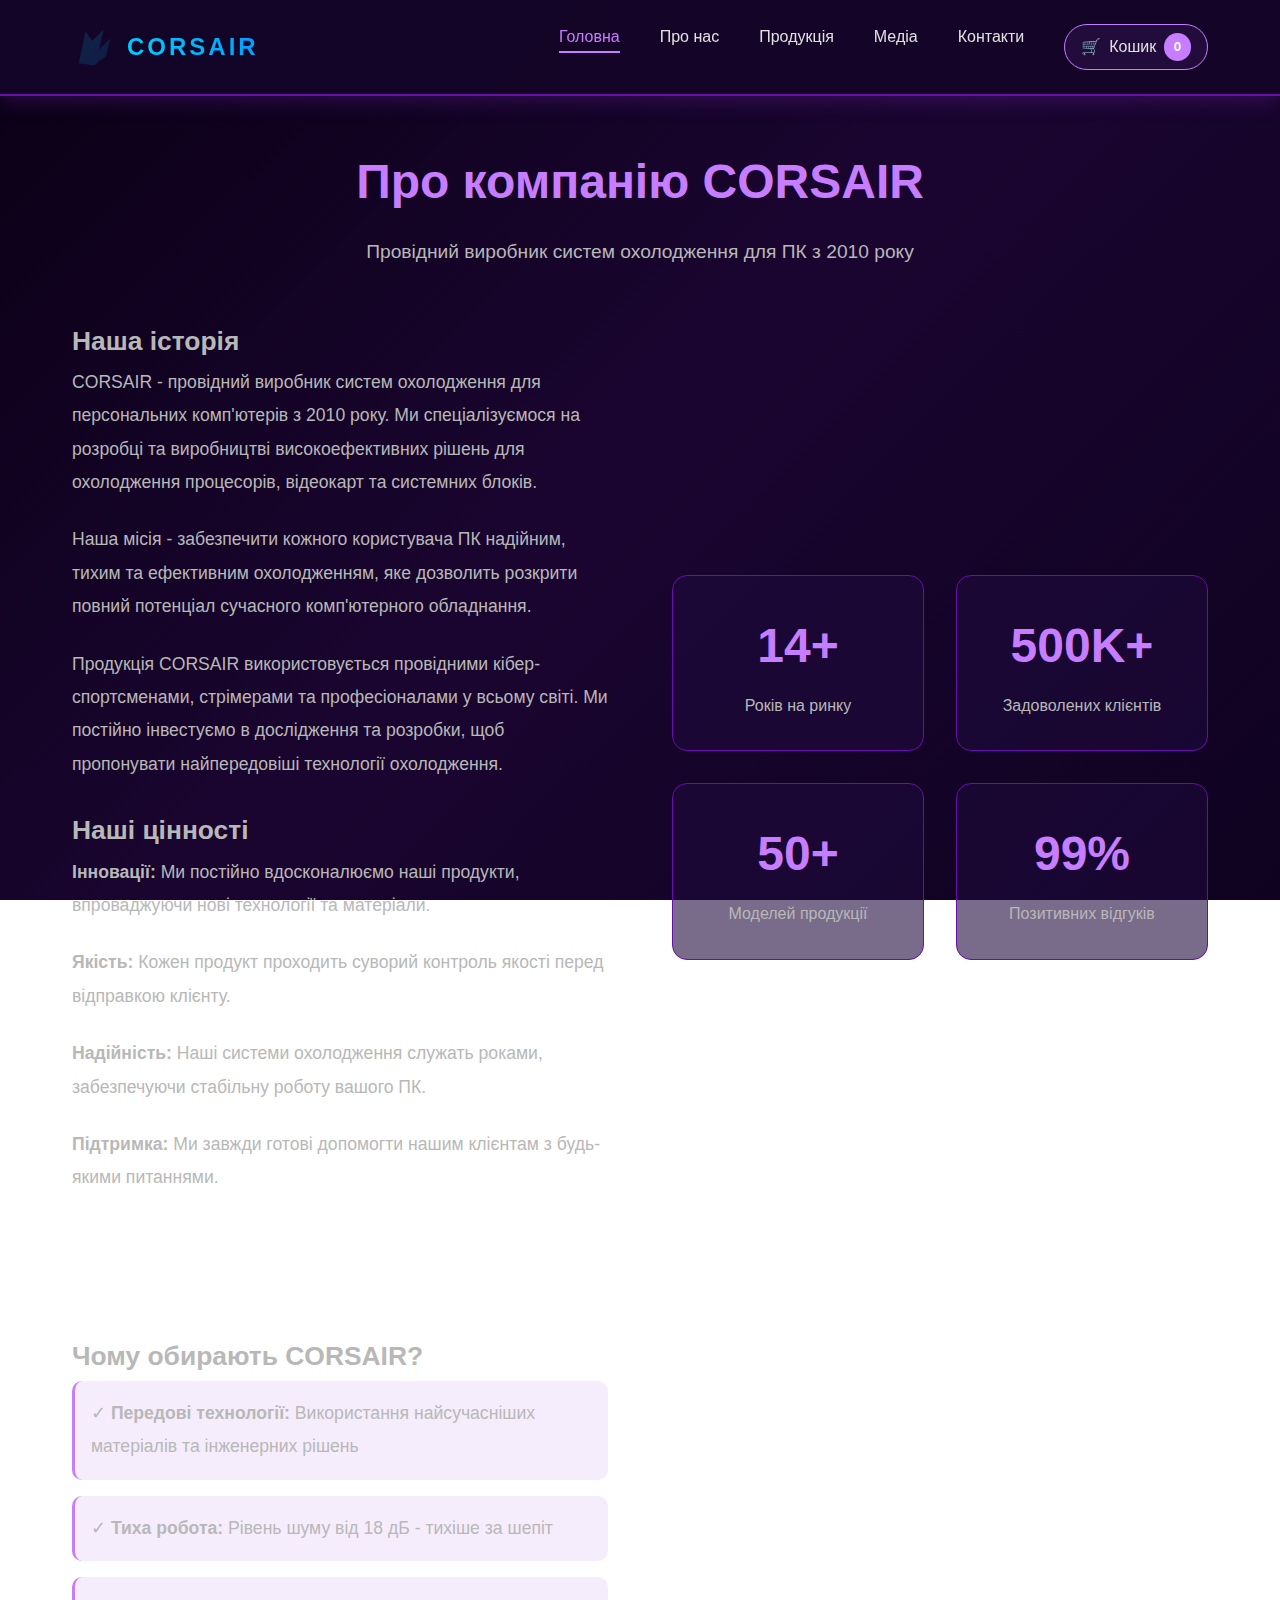
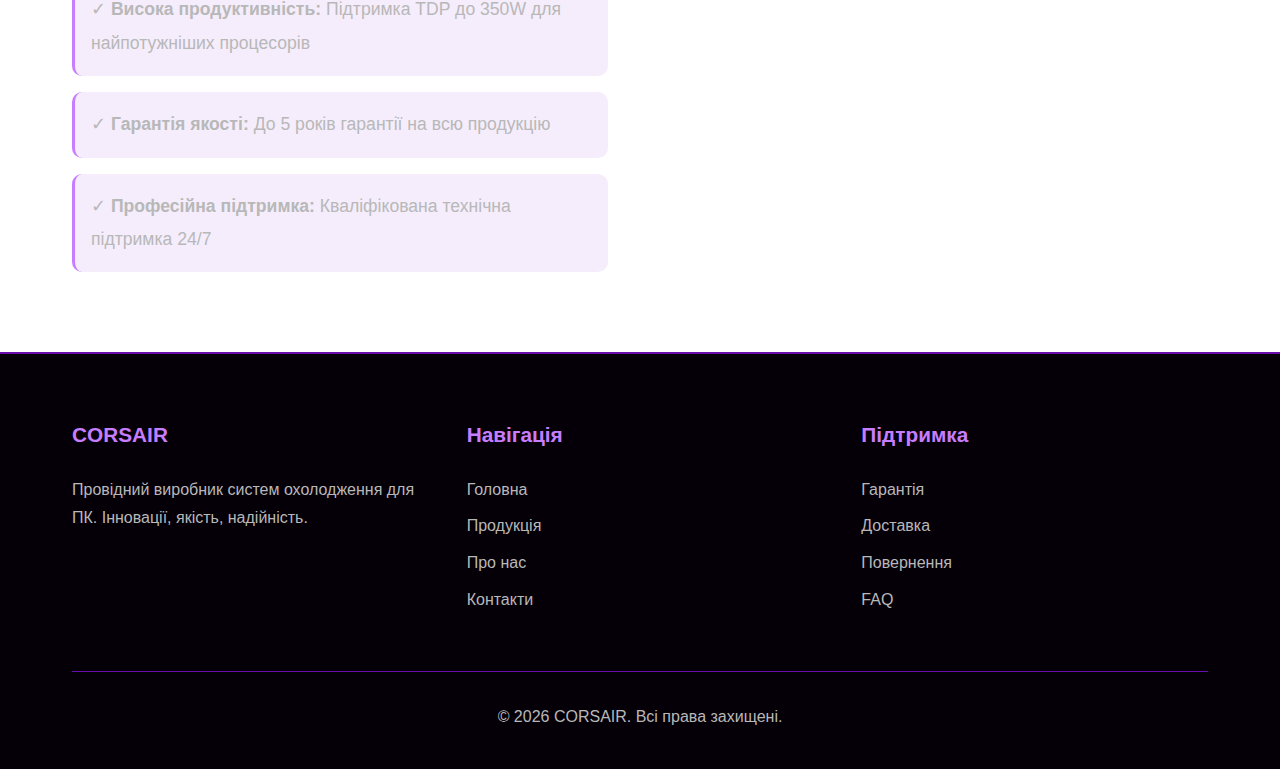
<file: about.html>
<!DOCTYPE html>
<html lang="uk">
<head>
    <meta charset="UTF-8">
    <meta name="viewport" content="width=device-width, initial-scale=1.0">
    <title>Про нас - CORSAIR</title>
   <link rel="stylesheet" href="style.css">
    <link rel="icon" type="image/svg+xml" href="data:image/svg+xml,%3Csvg xmlns='http://www.w3.org/2000/svg' viewBox='0 0 200 200'%3E%3Cpath fill='%2300d4ff' d='M 30 170 L 60 30 L 90 70 L 140 20 L 120 110 L 170 60 L 150 140 L 120 160 L 100 180 L 30 170 Z'/%3E%3C/svg%3E">
</head>
<body>
    <!-- Шапка сайту -->
    <header id="header">
        <nav class="navbar">
            <div class="logo">
                <a href="index.html" style="color: inherit; text-decoration: none; display: flex; align-items: center; gap: 10px;">
                    <svg xmlns="http://www.w3.org/2000/svg" viewBox="0 0 200 200" width="45" height="45" class="logo-svg">
                        <defs>
                            <style>
                                @keyframes drawLogo {
                                    0%, 100% {
                                        stroke-dashoffset: 1000;
                                    }
                                    50% {
                                        stroke-dashoffset: 0;
                                    }
                                }
                                
                                .logo-path {
                                    fill: none;
                                    stroke: #00d4ff;
                                    stroke-width: 4;
                                    stroke-linecap: round;
                                    stroke-linejoin: round;
                                    stroke-dasharray: 1000;
                                    stroke-dashoffset: 1000;
                                    animation: drawLogo 4s ease-in-out infinite;
                                    filter: drop-shadow(0 0 8px rgba(0, 212, 255, 0.5));
                                }
                                
                                .logo-fill {
                                    fill: url(#logoGradient);
                                    opacity: 0.15;
                                }
                            </style>
                            <linearGradient id="logoGradient" x1="0%" y1="0%" x2="100%" y2="100%">
                                <stop offset="0%" style="stop-color:#00d4ff;stop-opacity:1" />
                                <stop offset="100%" style="stop-color:#0099ff;stop-opacity:1" />
                            </linearGradient>
                        </defs>
                        
                        <!-- Вітрильник - заливка -->
                        <path class="logo-fill" d="M 30 170 L 60 30 L 90 70 L 140 20 L 120 110 L 170 60 L 150 140 L 120 160 L 100 180 L 30 170 Z"/>
                        
                        <!-- Вітрильник - анімований контур -->
                        <path class="logo-path" d="M 30 170 L 60 30 L 90 70 L 140 20 L 120 110 L 170 60 L 150 140 L 120 160 L 100 180 L 30 170 Z"/>
                    </svg>
                    <span class="logo-text">CORSAIR</span>
                </a>
            </div>
            <ul class="nav-links" id="navLinks">
                <li><a href="index.html" class="active">Головна</a></li>
                <li><a href="about.html">Про нас</a></li>
                <li><a href="products-new.html">Продукція</a></li>
                <li><a href="media-new.html">Медіа</a></li>
                <li><a href="contact.html">Контакти</a></li>
                <li><a href="cart.html" class="cart-link">
                    <span class="cart-icon">🛒</span>
                    <span class="cart-text">Кошик</span>
                    <span class="cart-badge" id="cartCount">0</span>
                </a></li>
            </ul>
            <div class="burger" id="burger">
                <span></span>
                <span></span>
                <span></span>
            </div>
        </nav>
    </header>

    <section class="page-section">
        <div class="container">
            <h1 class="page-title">Про компанію CORSAIR</h1>
            <p class="page-subtitle">Провідний виробник систем охолодження для ПК з 2010 року</p>
            
            <div class="about-content">
                <div class="about-text">
                    <h2>Наша історія</h2>
                    <p>CORSAIR - провідний виробник систем охолодження для персональних комп'ютерів з 2010 року. Ми спеціалізуємося на розробці та виробництві високоефективних рішень для охолодження процесорів, відеокарт та системних блоків.</p>
                    
                    <p>Наша місія - забезпечити кожного користувача ПК надійним, тихим та ефективним охолодженням, яке дозволить розкрити повний потенціал сучасного комп'ютерного обладнання.</p>
                    
                    <p>Продукція CORSAIR використовується провідними кібер-спортсменами, стрімерами та професіоналами у всьому світі. Ми постійно інвестуємо в дослідження та розробки, щоб пропонувати найпередовіші технології охолодження.</p>
                    
                    <h2>Наші цінності</h2>
                    <p><strong>Інновації:</strong> Ми постійно вдосконалюємо наші продукти, впроваджуючи нові технології та матеріали.</p>
                    
                    <p><strong>Якість:</strong> Кожен продукт проходить суворий контроль якості перед відправкою клієнту.</p>
                    
                    <p><strong>Надійність:</strong> Наші системи охолодження служать роками, забезпечуючи стабільну роботу вашого ПК.</p>
                    
                    <p><strong>Підтримка:</strong> Ми завжди готові допомогти нашим клієнтам з будь-якими питаннями.</p>
                </div>
                
                <div class="about-stats">
                    <div class="stat-item">
                        <h3>14+</h3>
                        <p>Років на ринку</p>
                    </div>
                    <div class="stat-item">
                        <h3>500K+</h3>
                        <p>Задоволених клієнтів</p>
                    </div>
                    <div class="stat-item">
                        <h3>50+</h3>
                        <p>Моделей продукції</p>
                    </div>
                    <div class="stat-item">
                        <h3>99%</h3>
                        <p>Позитивних відгуків</p>
                    </div>
                </div>
                
                <div class="about-text" style="margin-top: 3rem;">
                    <h2>Чому обирають CORSAIR?</h2>
                    <ul style="list-style: none; padding: 0;">
                        <li style="padding: 1rem; background: rgba(157, 78, 221, 0.1); margin-bottom: 1rem; border-radius: 10px; border-left: 3px solid var(--accent-color);">
                            ✓ <strong>Передові технології:</strong> Використання найсучасніших матеріалів та інженерних рішень
                        </li>
                        <li style="padding: 1rem; background: rgba(157, 78, 221, 0.1); margin-bottom: 1rem; border-radius: 10px; border-left: 3px solid var(--accent-color);">
                            ✓ <strong>Тиха робота:</strong> Рівень шуму від 18 дБ - тихіше за шепіт
                        </li>
                        <li style="padding: 1rem; background: rgba(157, 78, 221, 0.1); margin-bottom: 1rem; border-radius: 10px; border-left: 3px solid var(--accent-color);">
                            ✓ <strong>Висока продуктивність:</strong> Підтримка TDP до 350W для найпотужніших процесорів
                        </li>
                        <li style="padding: 1rem; background: rgba(157, 78, 221, 0.1); margin-bottom: 1rem; border-radius: 10px; border-left: 3px solid var(--accent-color);">
                            ✓ <strong>Гарантія якості:</strong> До 5 років гарантії на всю продукцію
                        </li>
                        <li style="padding: 1rem; background: rgba(157, 78, 221, 0.1); margin-bottom: 1rem; border-radius: 10px; border-left: 3px solid var(--accent-color);">
                            ✓ <strong>Професійна підтримка:</strong> Кваліфікована технічна підтримка 24/7
                        </li>
                    </ul>
                </div>
            </div>
        </div>
    </section>

    <footer class="footer">
        <div class="container">
            <div class="footer-content">
                <div class="footer-section">
                    <h4>CORSAIR</h4>
                    <p>Провідний виробник систем охолодження для ПК. Інновації, якість, надійність.</p>
                </div>
                <div class="footer-section">
                    <h4>Навігація</h4>
                    <ul>
                        <li><a href="index.html">Головна</a></li>
                        <li><a href="products-new.html">Продукція</a></li>
                        <li><a href="about.html">Про нас</a></li>
                        <li><a href="contact.html">Контакти</a></li>
                    </ul>
                </div>
                <div class="footer-section">
                    <h4>Підтримка</h4>
                    <ul>
                        <li><a href="warranty.html">Гарантія</a></li>
                        <li><a href="delivery.html">Доставка</a></li>
                        <li><a href="return.html">Повернення</a></li>
                        <li><a href="faq.html">FAQ</a></li>
                    </ul>
                </div>
            </div>
            <div class="footer-bottom">
                <p>&copy; 2026 CORSAIR. Всі права захищені.</p>
            </div>
        </div>
    </footer>

    <script src="script.js"></script>
    <script src="cart.js"></script>
</body>
</html>
</file>
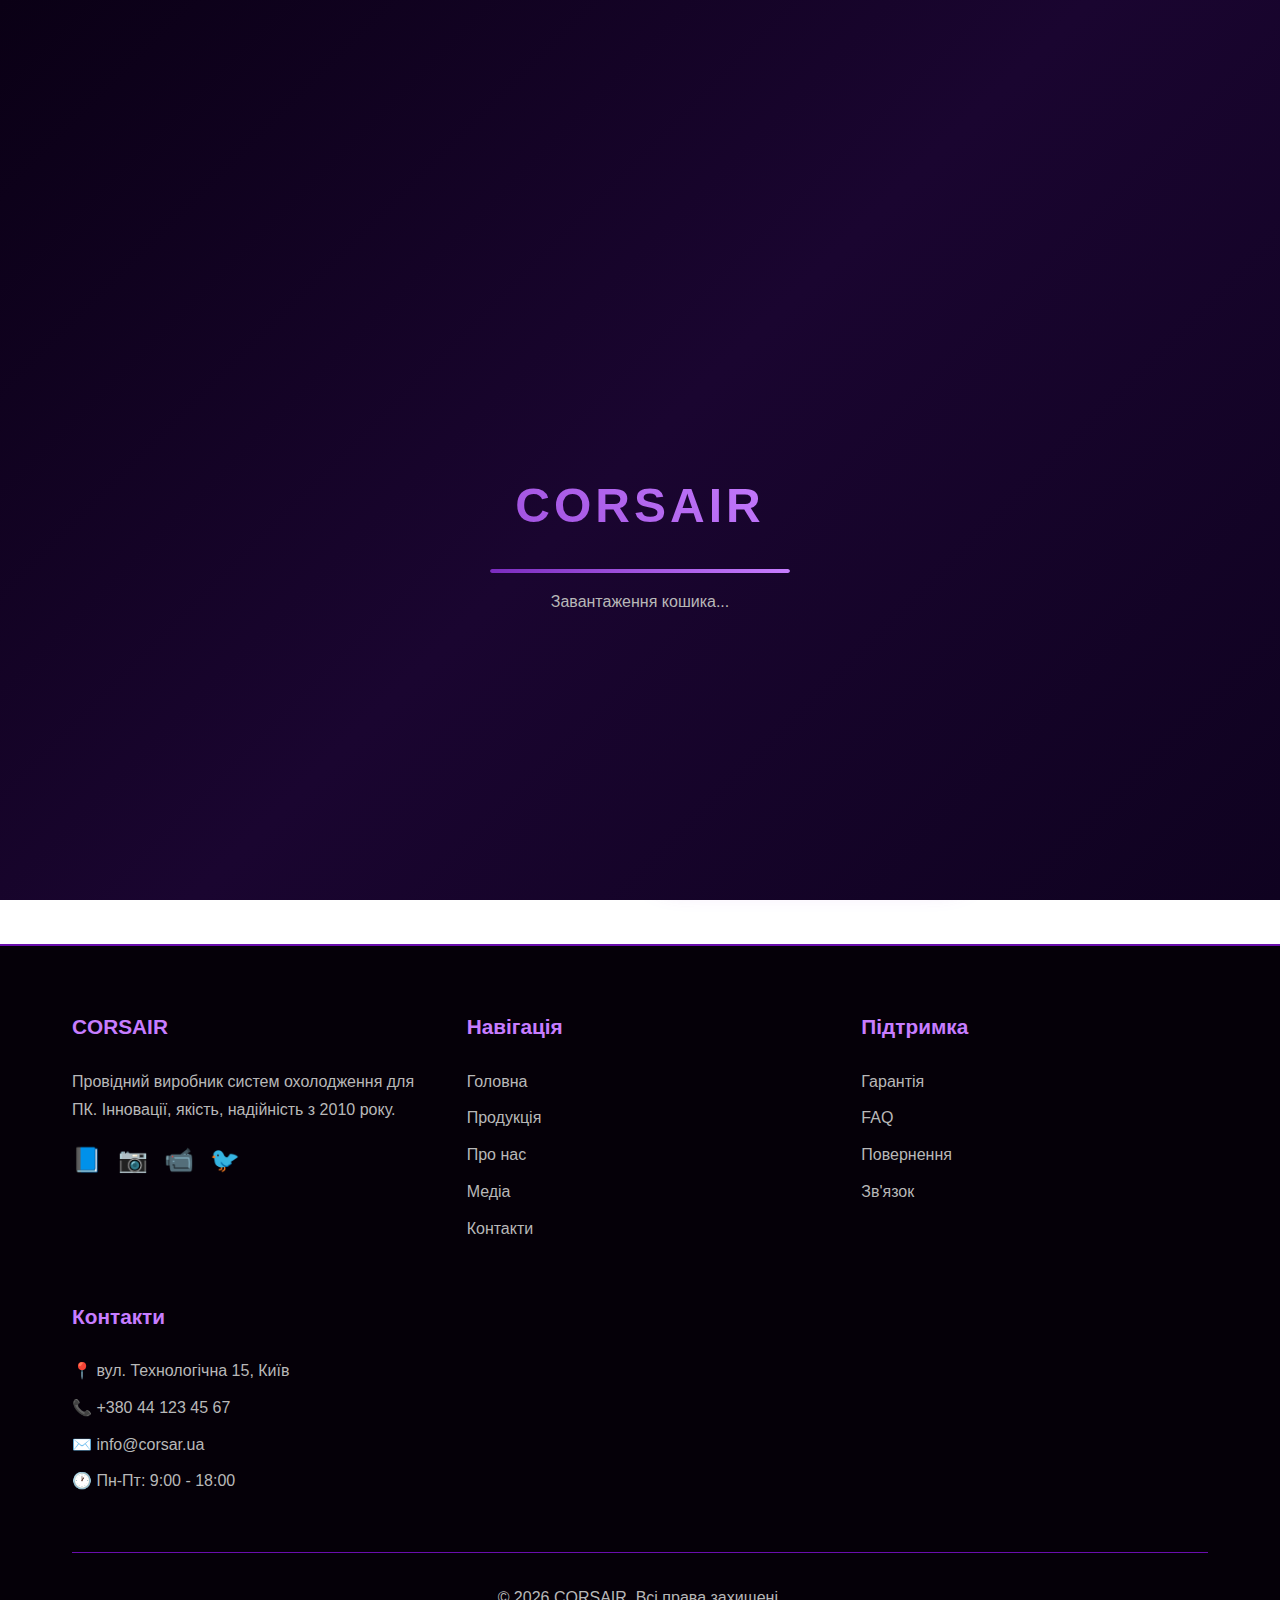
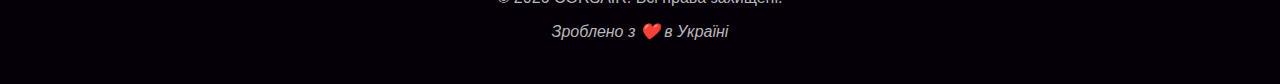
<file: cart.html>
<!DOCTYPE html>
<html lang="uk">
<head>
    <meta charset="UTF-8">
    <meta name="viewport" content="width=device-width, initial-scale=1.0">
    <title>Кошик - CORSAIR</title>
   <link rel="stylesheet" href="style.css">
    <link rel="icon" type="image/svg+xml" href="data:image/svg+xml,%3Csvg xmlns='http://www.w3.org/2000/svg' viewBox='0 0 200 200'%3E%3Cpath fill='%2300d4ff' d='M 30 170 L 60 30 L 90 70 L 140 20 L 120 110 L 170 60 L 150 140 L 120 160 L 100 180 L 30 170 Z'/%3E%3C/svg%3E">
</head>
<body>
     <!-- Екран завантаження -->
    <div id="preloader" class="preloader">
        <div class="preloader-content">
            <div class="loader-logo-svg">
                <svg xmlns="http://www.w3.org/2000/svg" viewBox="0 0 200 200" width="150" height="150">
                    <defs>
                        <style>
                            @keyframes fillLogo {
                                0% { fill-opacity: 0; }
                                100% { fill-opacity: 1; }
                            }
                            .loader-logo-fill {
                                fill: url(#loaderGradient);
                                fill-opacity: 0;
                                animation: fillLogo 2s ease-in-out infinite;
                            }
                            .loader-logo-stroke {
                                fill: none;
                                stroke: #00d4ff;
                                stroke-width: 3;
                                stroke-dasharray: 1000;
                                stroke-dashoffset: 1000;
                                animation: drawLogo 2s ease-in-out infinite;
                            }
                        </style>
                        <linearGradient id="loaderGradient" x1="0%" y1="0%" x2="100%" y2="100%">
                            <stop offset="0%" style="stop-color:#00d4ff;stop-opacity:1" />
                            <stop offset="100%" style="stop-color:#0099ff;stop-opacity:1" />
                        </linearGradient>
                    </defs>
                    <path class="loader-logo-fill" d="M 30 170 L 60 30 L 90 70 L 140 20 L 120 110 L 170 60 L 150 140 L 120 160 L 100 180 L 30 170 Z"/>
                    <path class="loader-logo-stroke" d="M 30 170 L 60 30 L 90 70 L 140 20 L 120 110 L 170 60 L 150 140 L 120 160 L 100 180 L 30 170 Z"/>
                </svg>
            </div>
            <h2 class="loader-text">CORSAIR</h2>
            <div class="loader-bar">
                <div class="loader-progress"></div>
            </div>
            <p class="loader-subtext">Завантаження кошика...</p>
        </div>
    </div>

    <!-- Кнопка "вгору" -->
    <button id="scrollToTop" class="scroll-to-top" title="Прокрутити вгору">
        <svg viewBox="0 0 24 24" fill="none" stroke="currentColor" stroke-width="2">
            <path d="M18 15l-6-6-6 6"/>
        </svg>
    </button>

    <!-- Шапка сайту -->
     <header id="header">
        <nav class="navbar">
            <div class="logo">
                <a href="index.html" style="color: inherit; text-decoration: none; display: flex; align-items: center; gap: 10px;">
                    <svg xmlns="http://www.w3.org/2000/svg" viewBox="0 0 200 200" width="45" height="45" class="logo-svg">
                        <defs>
                            <style>
                                @keyframes drawLogo {
                                    0%, 100% {
                                        stroke-dashoffset: 1000;
                                    }
                                    50% {
                                        stroke-dashoffset: 0;
                                    }
                                }
                                
                                .logo-path {
                                    fill: none;
                                    stroke: #00d4ff;
                                    stroke-width: 4;
                                    stroke-linecap: round;
                                    stroke-linejoin: round;
                                    stroke-dasharray: 1000;
                                    stroke-dashoffset: 1000;
                                    animation: drawLogo 4s ease-in-out infinite;
                                    filter: drop-shadow(0 0 8px rgba(0, 212, 255, 0.5));
                                }
                                
                                .logo-fill {
                                    fill: url(#logoGradient);
                                    opacity: 0.15;
                                }
                            </style>
                            <linearGradient id="logoGradient" x1="0%" y1="0%" x2="100%" y2="100%">
                                <stop offset="0%" style="stop-color:#00d4ff;stop-opacity:1" />
                                <stop offset="100%" style="stop-color:#0099ff;stop-opacity:1" />
                            </linearGradient>
                        </defs>
                        
                        <!-- Вітрильник - заливка -->
                        <path class="logo-fill" d="M 30 170 L 60 30 L 90 70 L 140 20 L 120 110 L 170 60 L 150 140 L 120 160 L 100 180 L 30 170 Z"/>
                        
                        <!-- Вітрильник - анімований контур -->
                        <path class="logo-path" d="M 30 170 L 60 30 L 90 70 L 140 20 L 120 110 L 170 60 L 150 140 L 120 160 L 100 180 L 30 170 Z"/>
                    </svg>
                    <span class="logo-text">CORSAIR</span>
                </a>
            </div>
            <ul class="nav-links" id="navLinks">
                <li><a href="index.html" class="active">Головна</a></li>
                <li><a href="about.html">Про нас</a></li>
                <li><a href="products-new.html">Продукція</a></li>
                <li><a href="media-new.html">Медіа</a></li>
                <li><a href="contact.html">Контакти</a></li>
                <li><a href="cart.html" class="cart-link">
                    <span class="cart-icon">🛒</span>
                    <span class="cart-text">Кошик</span>
                    <span class="cart-badge" id="cartCount">0</span>
                </a></li>
            </ul>
            <div class="burger" id="burger">
                <span></span>
                <span></span>
                <span></span>
            </div>
        </nav>
    </header>
    <!-- Головна секція кошика -->
    <section class="page-section">
        <div class="container">
            <h1 class="page-title" data-aos="fade-up">Кошик покупок</h1>
            <p class="page-subtitle" data-aos="fade-up" data-aos-delay="100">Перегляньте та оформіть ваше замовлення</p>
            
            <!-- Інформація про кошик -->
            <div class="cart-summary" data-aos="fade-up" data-aos-delay="200">
                <div>
                    <h3>Товарів у кошику: <span id="totalItems">0</span></h3>
                </div>
                <div>
                    <h3>Загальна сума: <span id="totalPrice" style="color: var(--accent-color);">0 грн</span></h3>
                </div>
                <div>
                    <button class="btn btn-secondary" onclick="clearCart()">Очистити кошик</button>
                </div>
            </div>
            
            <!-- Товари в кошику -->
            <div id="cartItems" data-aos="fade-up" data-aos-delay="300">
                <!-- Товари додаються через JavaScript -->
            </div>
            
            <!-- Кнопки дій -->
            <div class="cart-actions" data-aos="fade-up" data-aos-delay="400" style="display: flex; gap: 1.5rem; justify-content: center; margin-top: 3rem; flex-wrap: wrap;">
                <a href="products-new.html" class="btn btn-secondary btn-large">
                    <svg viewBox="0 0 24 24" fill="none" stroke="currentColor" stroke-width="2" style="transform: rotate(180deg);">
                        <path d="M5 12h14M12 5l7 7-7 7"/>
                    </svg>
                    <span>Продовжити покупки</span>
                </a>
                <button class="btn btn-primary btn-large" onclick="goToCheckout()">
                    <span>Оформити замовлення</span>
                    <svg viewBox="0 0 24 24" fill="none" stroke="currentColor" stroke-width="2">
                        <path d="M5 12h14M12 5l7 7-7 7"/>
                    </svg>
                </button>
            </div>
        </div>
    </section>

    <!-- Футер -->
    <footer class="footer">
        <div class="container">
            <div class="footer-content">
                <div class="footer-section">
                    <h4>CORSAIR</h4>
                    <p>Провідний виробник систем охолодження для ПК. Інновації, якість, надійність з 2010 року.</p>
                    <div class="footer-social">
                        <a href="#" title="Facebook">📘</a>
                        <a href="#" title="Instagram">📷</a>
                        <a href="#" title="YouTube">📹</a>
                        <a href="#" title="Twitter">🐦</a>
                    </div>
                </div>
                <div class="footer-section">
                    <h4>Навігація</h4>
                    <ul>
                        <li><a href="index.html">Головна</a></li>
                        <li><a href="products-new.html">Продукція</a></li>
                        <li><a href="about.html">Про нас</a></li>
                        <li><a href="media-new.html">Медіа</a></li>
                        <li><a href="contact.html">Контакти</a></li>
                    </ul>
                </div>
                <div class="footer-section">
                    <h4>Підтримка</h4>
                    <ul>
                        <li><a href="warranty.html">Гарантія</a></li>
                        <li><a href="faq.html">FAQ</a></li>
                        <li><a href="return.html">Повернення</a></li>
                        <li><a href="contact.html">Зв'язок</a></li>
                    </ul>
                </div>
                <div class="footer-section">
                    <h4>Контакти</h4>
                    <ul class="footer-contacts">
                        <li>📍 вул. Технологічна 15, Київ</li>
                        <li>📞 +380 44 123 45 67</li>
                        <li>✉️ info@corsar.ua</li>
                        <li>🕐 Пн-Пт: 9:00 - 18:00</li>
                    </ul>
                </div>
            </div>
            <div class="footer-bottom">
                <p>&copy; 2026 CORSAIR. Всі права захищені.</p>
                <p class="footer-made">Зроблено з ❤️ в Україні</p>
            </div>
        </div>
    </footer>

    <!-- Модальне вікно -->
    <div id="modal" class="modal">
        <div class="modal-content">
            <span class="close">&times;</span>
            <div id="modalBody"></div>
        </div>
    </div>

    <script src="script.js"></script>
    <script src="cart.js"></script>
</body>
</html>
</file>
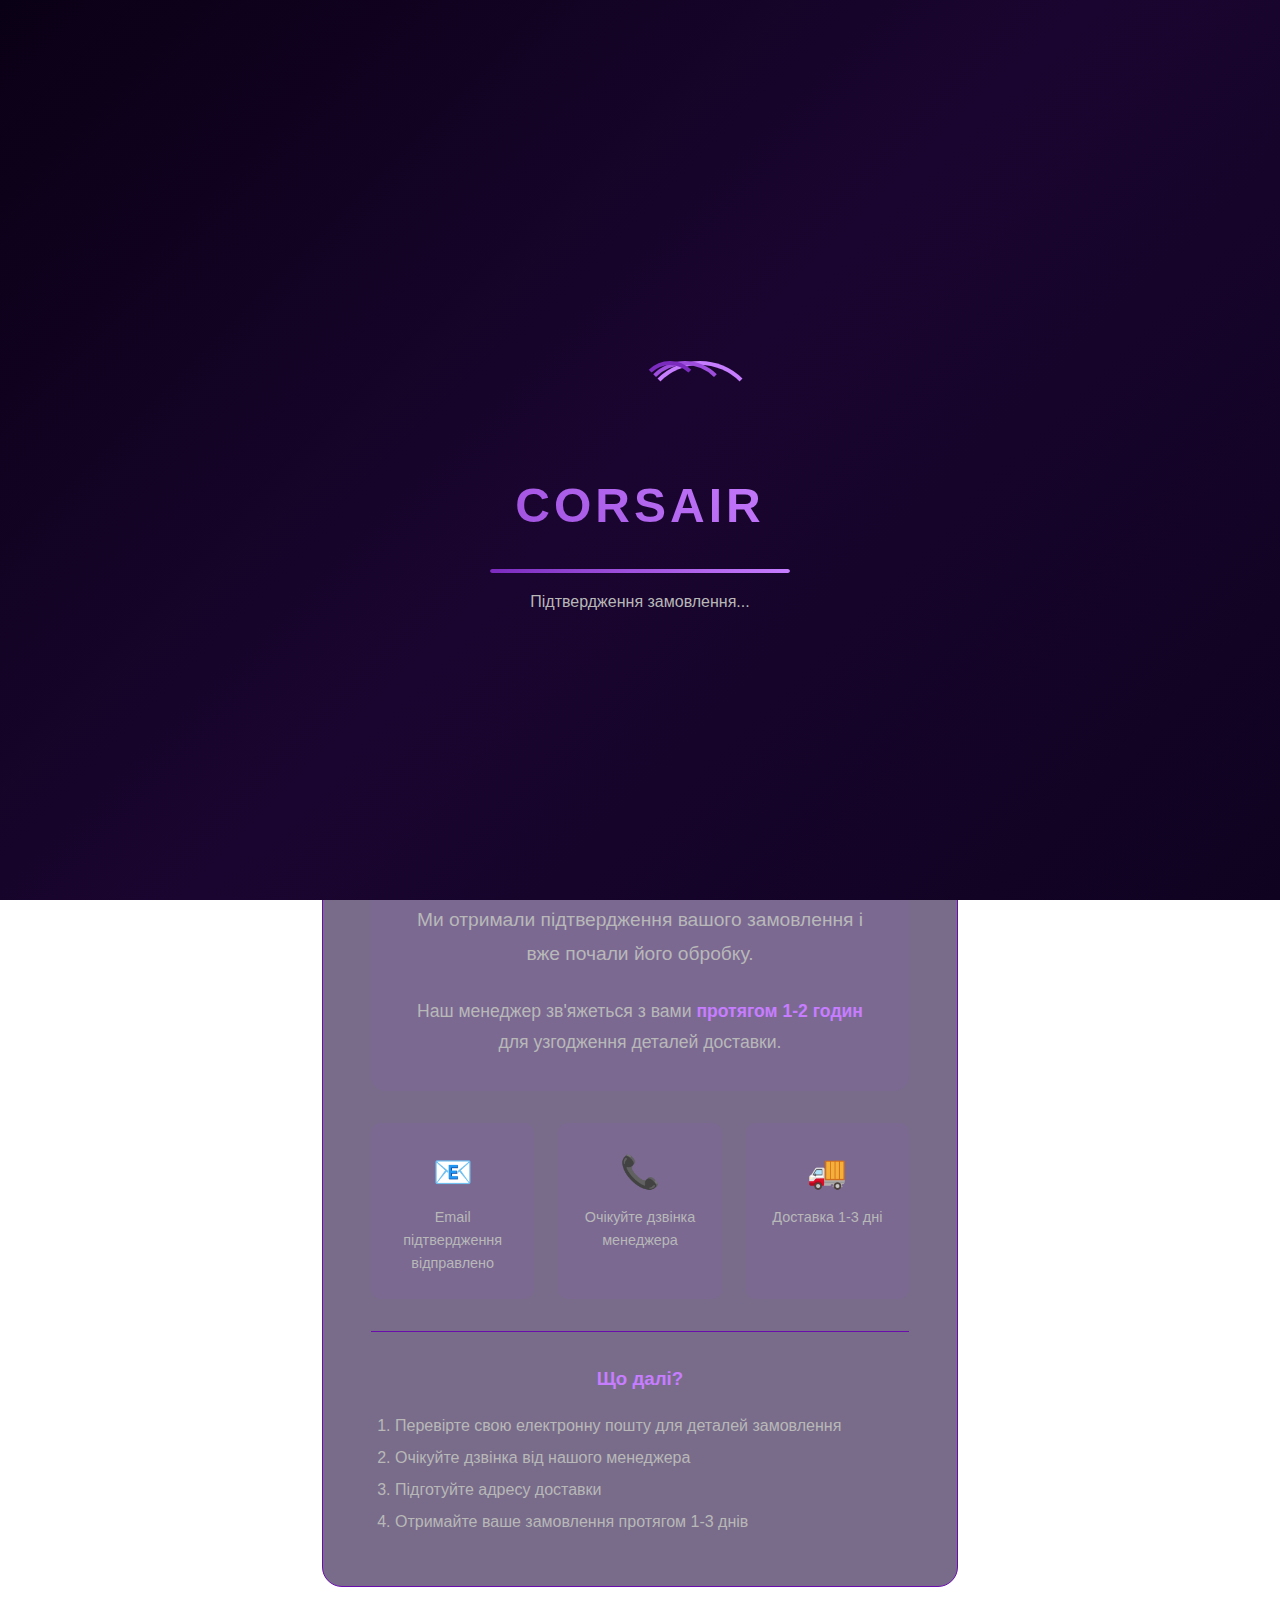
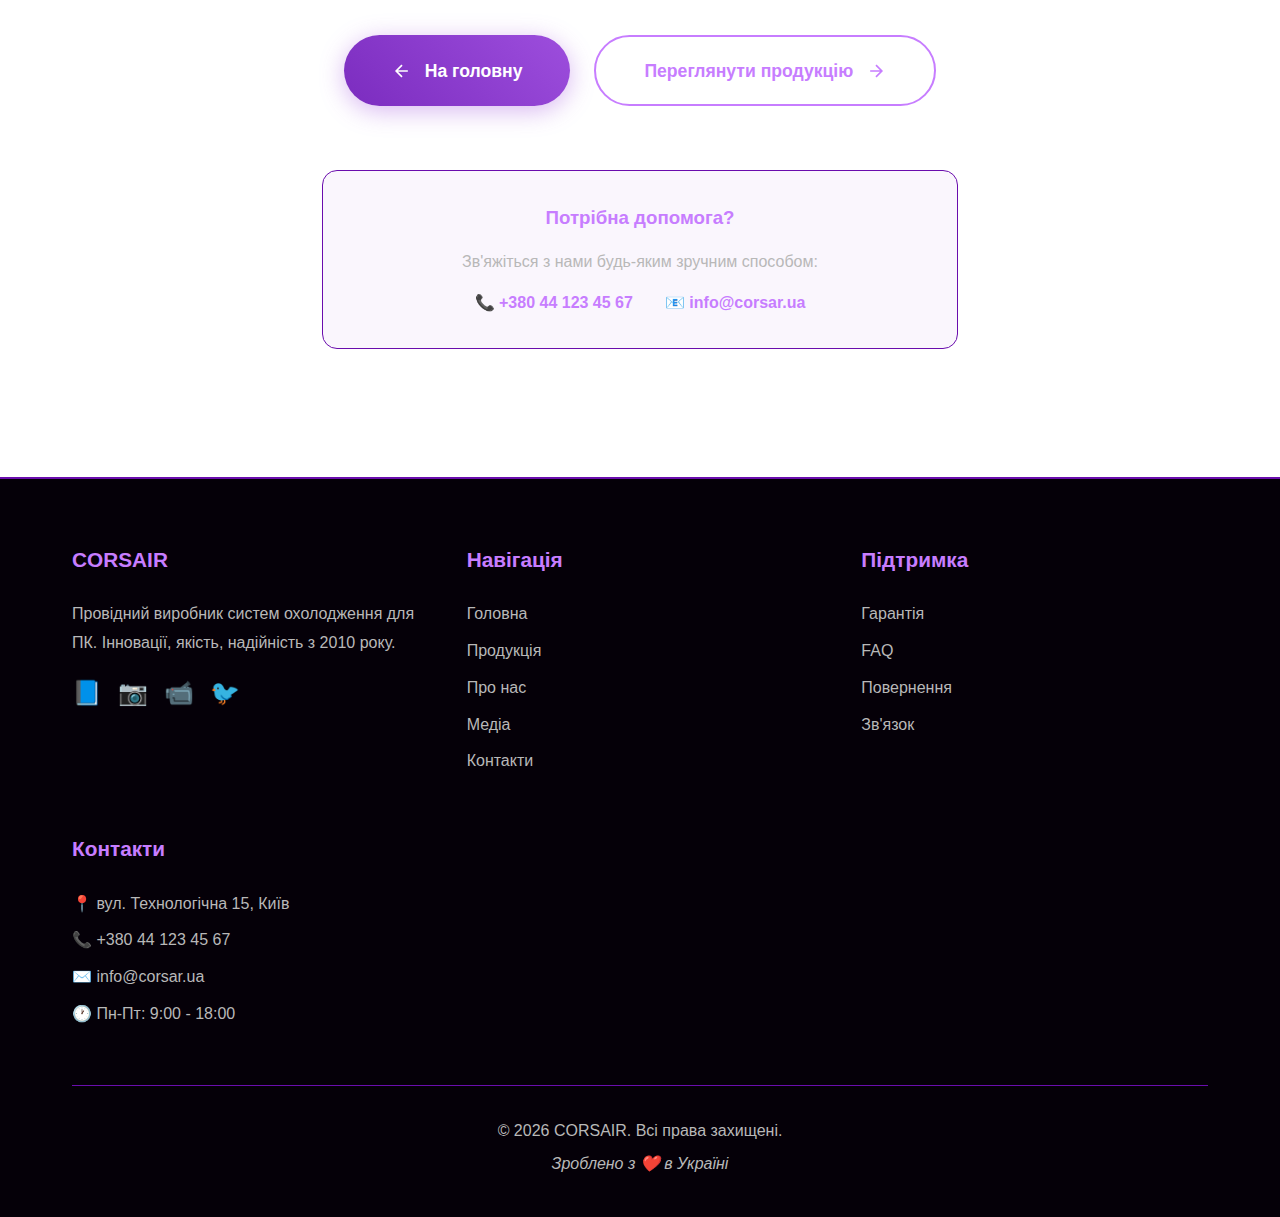
<file: confirm-order.html>
<!DOCTYPE html>
<html lang="uk">
<head>
    <meta charset="UTF-8">
    <meta name="viewport" content="width=device-width, initial-scale=1.0">
    <title>Підтвердження замовлення - CORSAIR</title>
    <link rel="stylesheet" href="style.css">
    <link rel="icon" type="image/svg+xml" href="data:image/svg+xml,%3Csvg xmlns='http://www.w3.org/2000/svg' viewBox='0 0 200 200'%3E%3Cpath fill='%2300d4ff' d='M 30 170 L 60 30 L 90 70 L 140 20 L 120 110 L 170 60 L 150 140 L 120 160 L 100 180 L 30 170 Z'/%3E%3C/svg%3E">
</head>
<body>
    <!-- Екран завантаження -->
    <div id="preloader" class="preloader">
        <div class="preloader-content">
            <div class="loader-logo">
                <div class="cooling-circle"></div>
                <div class="cooling-circle"></div>
                <div class="cooling-circle"></div>
            </div>
            <h2 class="loader-text">CORSAIR</h2>
            <div class="loader-bar">
                <div class="loader-progress"></div>
            </div>
            <p class="loader-subtext">Підтвердження замовлення...</p>
        </div>
    </div>

    <!-- Шапка сайту -->
    <header id="header">
        <nav class="navbar">
            <div class="logo">
                <a href="index.html" style="color: inherit; text-decoration: none;">
                    <span class="logo-icon">❄️</span>
                    <span class="logo-text">CORSAIR</span>
                </a>
            </div>
            <ul class="nav-links" id="navLinks">
                <li><a href="index.html">Головна</a></li>
                <li><a href="about.html">Про нас</a></li>
                <li><a href="products-new.html">Продукція</a></li>
                <li><a href="media-new.html">Медіа</a></li>
                <li><a href="contact.html">Контакти</a></li>
                <li><a href="cart.html" class="cart-link">
                    <span class="cart-icon">🛒</span>
                    <span class="cart-text">Кошик</span>
                    <span class="cart-badge" id="cartCount">0</span>
                </a></li>
            </ul>
            <div class="burger" id="burger">
                <span></span>
                <span></span>
                <span></span>
            </div>
        </nav>
    </header>

    <!-- Секція підтвердження -->
    <section class="page-section">
        <div class="container">
            <div class="confirmation-content" style="max-width: 700px; margin: 0 auto; text-align: center; padding: 4rem 2rem;">
                <!-- Анімація успіху -->
                <div class="success-animation" style="margin-bottom: 2rem;">
                    <div style="width: 150px; height: 150px; margin: 0 auto; background: linear-gradient(45deg, var(--primary-color), var(--secondary-color)); border-radius: 50%; display: flex; align-items: center; justify-content: center; box-shadow: 0 20px 60px rgba(157, 78, 221, 0.5); animation: successPulse 2s ease-in-out infinite;">
                        <svg viewBox="0 0 24 24" fill="none" stroke="white" stroke-width="3" style="width: 80px; height: 80px;">
                            <path d="M20 6L9 17l-5-5"/>
                        </svg>
                    </div>
                </div>

                <h1 class="page-title" style="font-size: 3rem; margin-bottom: 1rem;">Дякуємо за підтвердження!</h1>
                <p class="page-subtitle" style="font-size: 1.3rem; margin-bottom: 3rem;">Ваше замовлення успішно підтверджено</p>

                <div style="background: var(--card-bg); padding: 3rem; border-radius: 20px; border: 1px solid var(--border-color); margin-bottom: 3rem;">
                    <div style="font-size: 4rem; margin-bottom: 1rem;">🎉</div>
                    <h2 style="color: var(--accent-color); margin-bottom: 1.5rem;">Замовлення <span id="orderId" style="color: var(--light-purple);">#...</span></h2>
                    
                    <div style="background: rgba(157, 78, 221, 0.1); padding: 2rem; border-radius: 15px; margin-bottom: 2rem;">
                        <p style="font-size: 1.2rem; color: var(--text-secondary); line-height: 1.8; margin-bottom: 1.5rem;">
                            Ми отримали підтвердження вашого замовлення і вже почали його обробку.
                        </p>
                        <p style="font-size: 1.1rem; color: var(--text-secondary); line-height: 1.8;">
                            Наш менеджер зв'яжеться з вами <strong style="color: var(--accent-color);">протягом 1-2 годин</strong> для узгодження деталей доставки.
                        </p>
                    </div>

                    <div style="display: grid; grid-template-columns: repeat(auto-fit, minmax(150px, 1fr)); gap: 1.5rem; margin-bottom: 2rem;">
                        <div style="padding: 1.5rem; background: rgba(157, 78, 221, 0.1); border-radius: 10px;">
                            <div style="font-size: 2rem; margin-bottom: 0.5rem;">📧</div>
                            <p style="color: var(--text-secondary); font-size: 0.9rem;">Email підтвердження відправлено</p>
                        </div>
                        <div style="padding: 1.5rem; background: rgba(157, 78, 221, 0.1); border-radius: 10px;">
                            <div style="font-size: 2rem; margin-bottom: 0.5rem;">📞</div>
                            <p style="color: var(--text-secondary); font-size: 0.9rem;">Очікуйте дзвінка менеджера</p>
                        </div>
                        <div style="padding: 1.5rem; background: rgba(157, 78, 221, 0.1); border-radius: 10px;">
                            <div style="font-size: 2rem; margin-bottom: 0.5rem;">🚚</div>
                            <p style="color: var(--text-secondary); font-size: 0.9rem;">Доставка 1-3 дні</p>
                        </div>
                    </div>

                    <div style="border-top: 1px solid var(--border-color); padding-top: 2rem;">
                        <h3 style="color: var(--accent-color); margin-bottom: 1rem;">Що далі?</h3>
                        <ol style="text-align: left; color: var(--text-secondary); line-height: 2; padding-left: 1.5rem;">
                            <li>Перевірте свою електронну пошту для деталей замовлення</li>
                            <li>Очікуйте дзвінка від нашого менеджера</li>
                            <li>Підготуйте адресу доставки</li>
                            <li>Отримайте ваше замовлення протягом 1-3 днів</li>
                        </ol>
                    </div>
                </div>

                <!-- Кнопки дій -->
                <div style="display: flex; gap: 1.5rem; justify-content: center; flex-wrap: wrap;">
                    <a href="index.html" class="btn btn-primary btn-large">
                        <svg viewBox="0 0 24 24" fill="none" stroke="currentColor" stroke-width="2" style="transform: rotate(180deg);">
                            <path d="M5 12h14M12 5l7 7-7 7"/>
                        </svg>
                        <span>На головну</span>
                    </a>
                    <a href="products-new.html" class="btn btn-secondary btn-large">
                        <span>Переглянути продукцію</span>
                        <svg viewBox="0 0 24 24" fill="none" stroke="currentColor" stroke-width="2">
                            <path d="M5 12h14M12 5l7 7-7 7"/>
                        </svg>
                    </a>
                </div>

                <!-- Контактна інформація -->
                <div style="margin-top: 4rem; padding: 2rem; background: rgba(157, 78, 221, 0.05); border-radius: 15px; border: 1px solid var(--border-color);">
                    <h3 style="color: var(--accent-color); margin-bottom: 1rem;">Потрібна допомога?</h3>
                    <p style="color: var(--text-secondary); margin-bottom: 1rem;">Зв'яжіться з нами будь-яким зручним способом:</p>
                    <div style="display: flex; gap: 2rem; justify-content: center; flex-wrap: wrap; color: var(--text-secondary);">
                        <div>📞 <strong style="color: var(--accent-color);">+380 44 123 45 67</strong></div>
                        <div>📧 <strong style="color: var(--accent-color);">info@corsar.ua</strong></div>
                    </div>
                </div>
            </div>
        </div>
    </section>

    <!-- Футер -->
    <footer class="footer">
        <div class="container">
            <div class="footer-content">
                <div class="footer-section">
                    <h4>CORSAIR</h4>
                    <p>Провідний виробник систем охолодження для ПК. Інновації, якість, надійність з 2010 року.</p>
                    <div class="footer-social">
                        <a href="#" title="Facebook">📘</a>
                        <a href="#" title="Instagram">📷</a>
                        <a href="#" title="YouTube">📹</a>
                        <a href="#" title="Twitter">🐦</a>
                    </div>
                </div>
                <div class="footer-section">
                    <h4>Навігація</h4>
                    <ul>
                        <li><a href="index.html">Головна</a></li>
                        <li><a href="products-new.html">Продукція</a></li>
                        <li><a href="about.html">Про нас</a></li>
                        <li><a href="media-new.html">Медіа</a></li>
                        <li><a href="contact.html">Контакти</a></li>
                    </ul>
                </div>
                <div class="footer-section">
                    <h4>Підтримка</h4>
                    <ul>
                        <li><a href="warranty.html">Гарантія</a></li>
                        <li><a href="faq.html">FAQ</a></li>
                        <li><a href="return.html">Повернення</a></li>
                        <li><a href="contact.html">Зв'язок</a></li>
                    </ul>
                </div>
                <div class="footer-section">
                    <h4>Контакти</h4>
                    <ul class="footer-contacts">
                        <li>📍 вул. Технологічна 15, Київ</li>
                        <li>📞 +380 44 123 45 67</li>
                        <li>✉️ info@corsar.ua</li>
                        <li>🕐 Пн-Пт: 9:00 - 18:00</li>
                    </ul>
                </div>
            </div>
            <div class="footer-bottom">
                <p>&copy; 2026 CORSAIR. Всі права захищені.</p>
                <p class="footer-made">Зроблено з ❤️ в Україні</p>
            </div>
        </div>
    </footer>

    <style>
        @keyframes successPulse {
            0%, 100% {
                transform: scale(1);
                box-shadow: 0 20px 60px rgba(157, 78, 221, 0.5);
            }
            50% {
                transform: scale(1.05);
                box-shadow: 0 25px 80px rgba(157, 78, 221, 0.7);
            }
        }
    </style>

    <script src="script.js"></script>
    <script src="cart.js"></script>
    <script>
        // Отримуємо ID замовлення з URL
        document.addEventListener('DOMContentLoaded', function() {
            const urlParams = new URLSearchParams(window.location.search);
            const orderId = urlParams.get('order');
            
            if (orderId) {
                document.getElementById('orderId').textContent = '#' + orderId;
            }
        });
    </script>
</body>
</html>
</file>
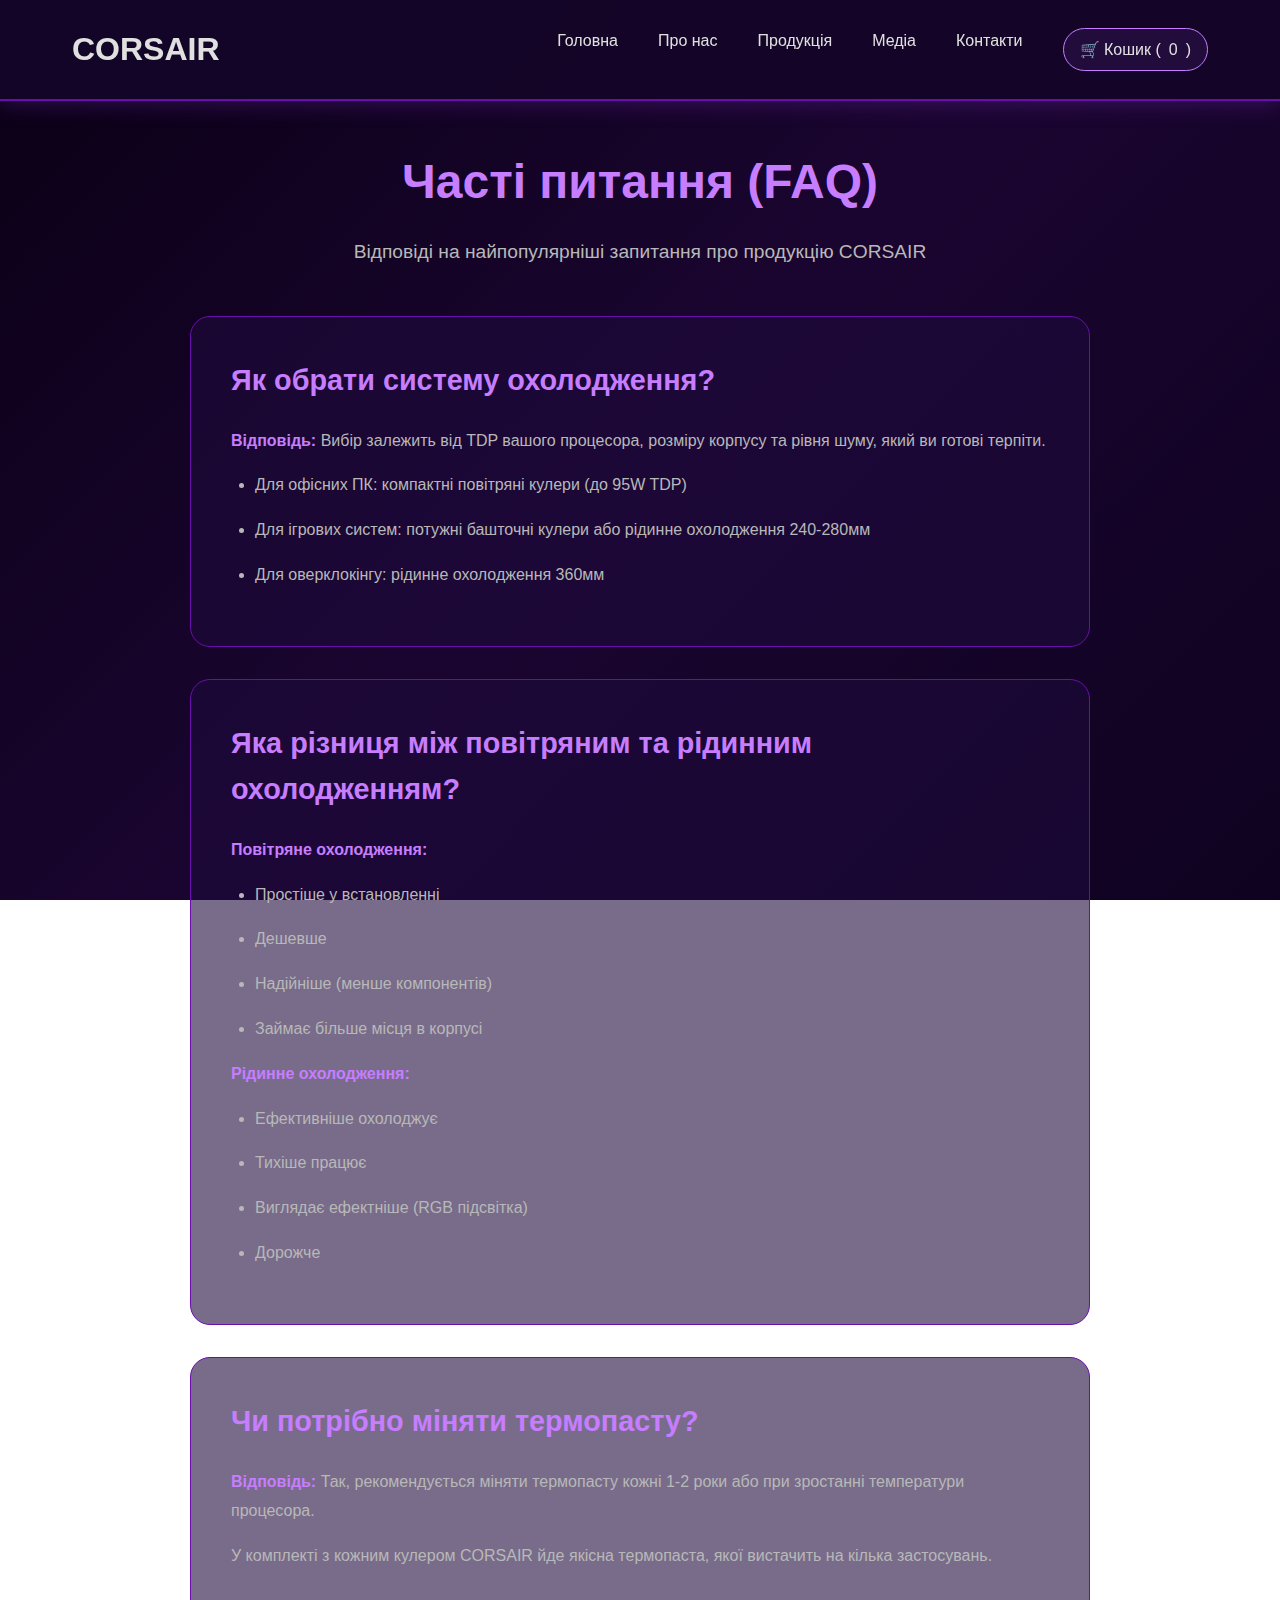
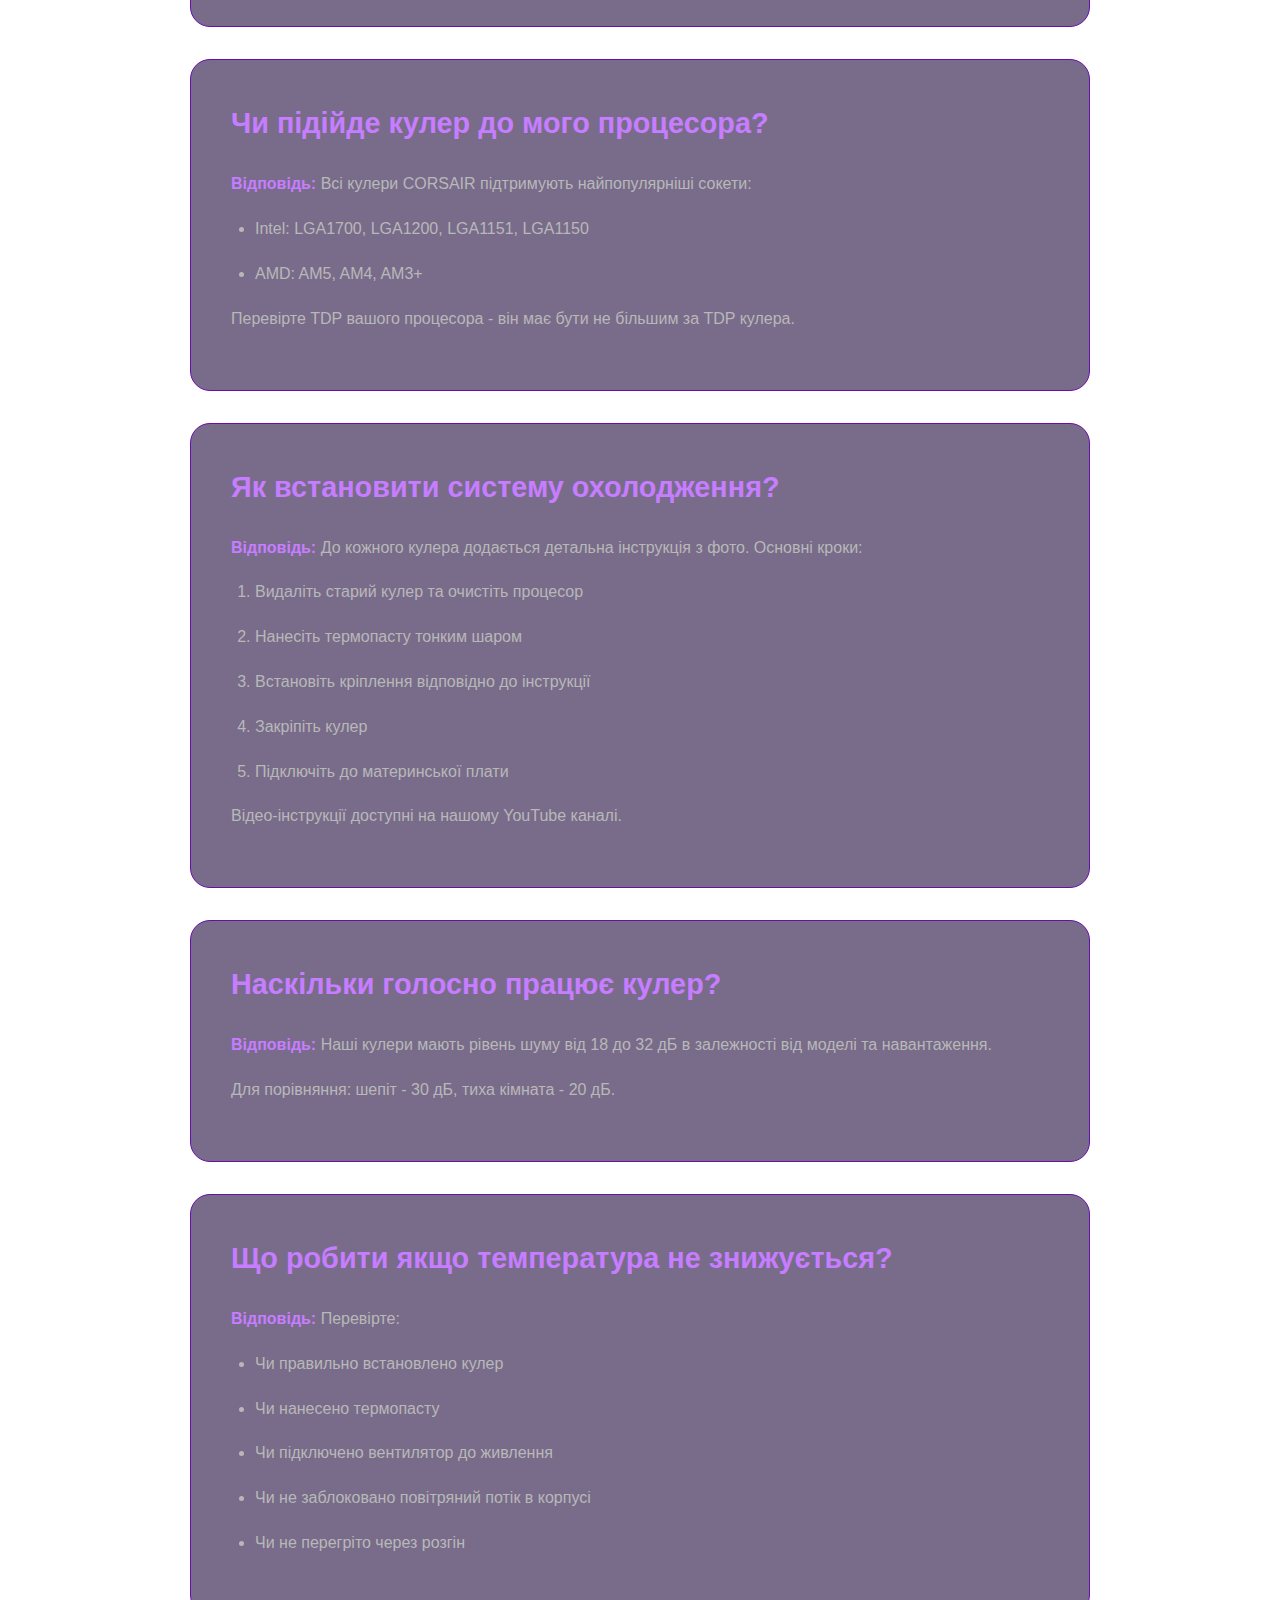
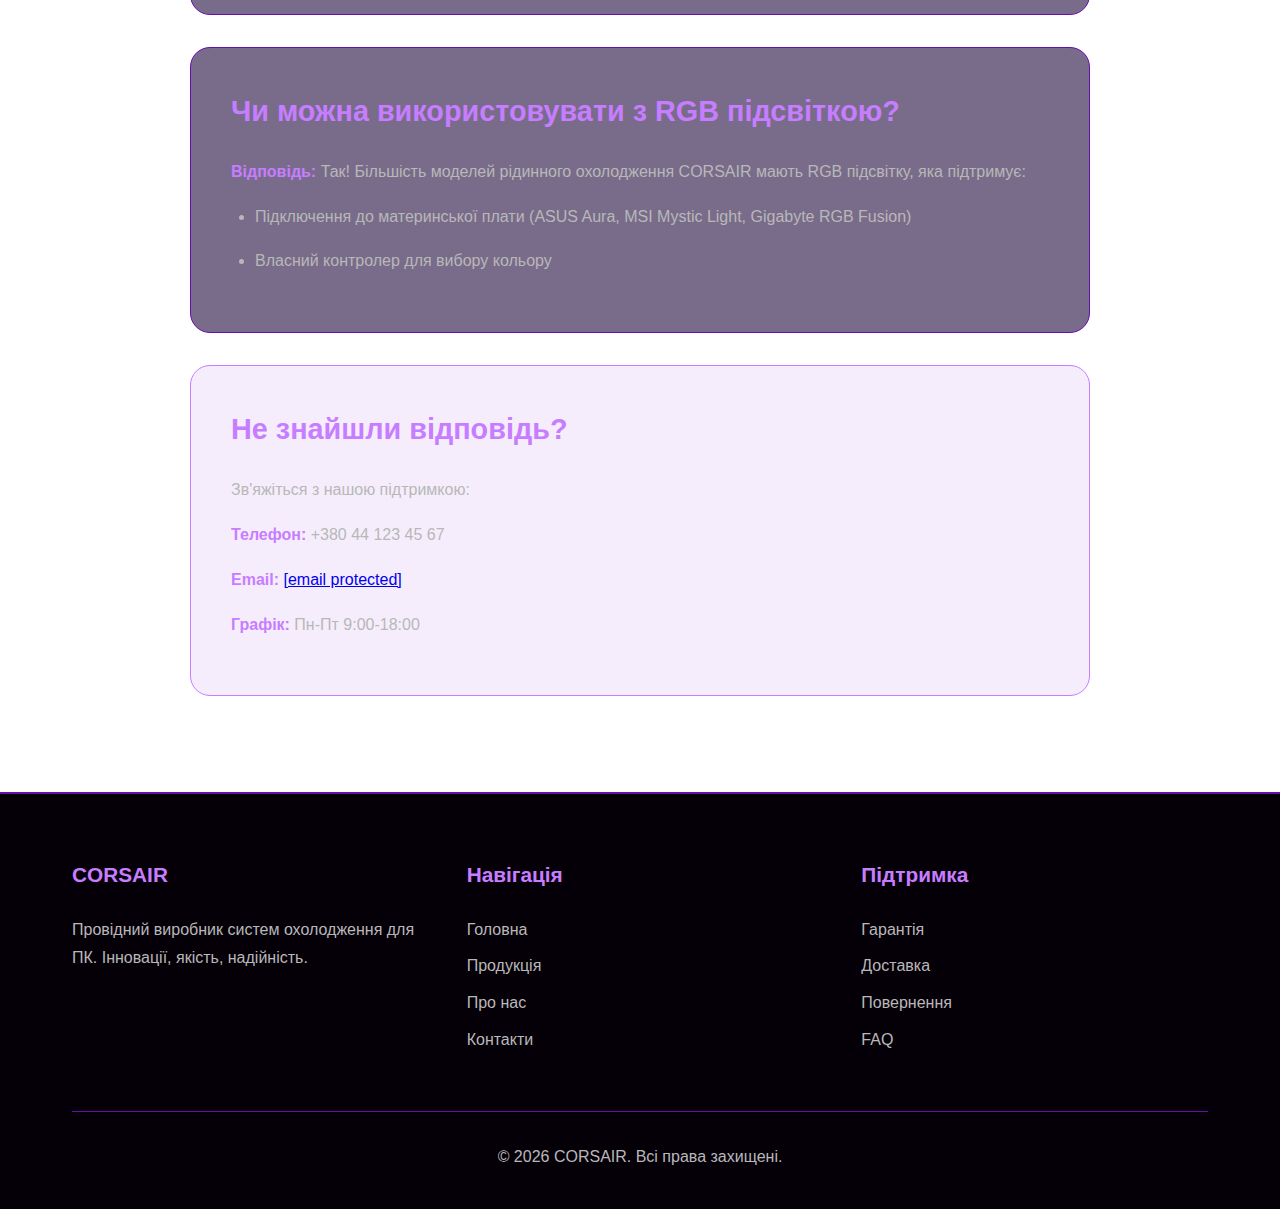
<file: faq.html>
<!-- ============================================ -->
<!-- faq.html - Часті питання -->
<!-- ============================================ -->
<!-- Скопіюйте цей код окремо в файл faq.html -->

<!DOCTYPE html>
<html lang="uk">
<head>
    <meta charset="UTF-8">
    <meta name="viewport" content="width=device-width, initial-scale=1.0">
    <title>FAQ - CORSAIR</title>
   <link rel="stylesheet" href="style.css">
    <link rel="icon" type="image/svg+xml" href="data:image/svg+xml,%3Csvg xmlns='http://www.w3.org/2000/svg' viewBox='0 0 200 200'%3E%3Cpath fill='%2300d4ff' d='M 30 170 L 60 30 L 90 70 L 140 20 L 120 110 L 170 60 L 150 140 L 120 160 L 100 180 L 30 170 Z'/%3E%3C/svg%3E">
</head>
<body>
    <header id="header">
        <nav class="navbar">
            <div class="logo"><a href="index.html" style="color: inherit; text-decoration: none;">CORSAIR</a></div>
            <ul class="nav-links" id="navLinks">
                <li><a href="index.html">Головна</a></li>
                <li><a href="about.html">Про нас</a></li>
                <li><a href="products-new.html">Продукція</a></li>
                <li><a href="media-new.html">Медіа</a></li>
                <li><a href="contact.html">Контакти</a></li>
                <li><a href="cart.html" class="cart-link">🛒 Кошик (<span id="cartCount">0</span>)</a></li>
            </ul>
            <div class="burger" id="burger">
                <span></span>
                <span></span>
                <span></span>
            </div>
        </nav>
    </header>

    <section class="page-section">
        <div class="container">
            <h1 class="page-title">Часті питання (FAQ)</h1>
            <p class="page-subtitle">Відповіді на найпопулярніші запитання про продукцію CORSAIR</p>
            
            <div class="info-content">
                <div class="info-block">
                    <h2>Як обрати систему охолодження?</h2>
                    <p><strong>Відповідь:</strong> Вибір залежить від TDP вашого процесора, розміру корпусу та рівня шуму, який ви готові терпіти.</p>
                    <ul>
                        <li>Для офісних ПК: компактні повітряні кулери (до 95W TDP)</li>
                        <li>Для ігрових систем: потужні башточні кулери або рідинне охолодження 240-280мм</li>
                        <li>Для оверклокінгу: рідинне охолодження 360мм</li>
                    </ul>
                </div>

                <div class="info-block">
                    <h2>Яка різниця між повітряним та рідинним охолодженням?</h2>
                    <p><strong>Повітряне охолодження:</strong></p>
                    <ul>
                        <li>Простіше у встановленні</li>
                        <li>Дешевше</li>
                        <li>Надійніше (менше компонентів)</li>
                        <li>Займає більше місця в корпусі</li>
                    </ul>
                    <p><strong>Рідинне охолодження:</strong></p>
                    <ul>
                        <li>Ефективніше охолоджує</li>
                        <li>Тихіше працює</li>
                        <li>Виглядає ефектніше (RGB підсвітка)</li>
                        <li>Дорожче</li>
                    </ul>
                </div>

                <div class="info-block">
                    <h2>Чи потрібно міняти термопасту?</h2>
                    <p><strong>Відповідь:</strong> Так, рекомендується міняти термопасту кожні 1-2 роки або при зростанні температури процесора.</p>
                    <p>У комплекті з кожним кулером CORSAIR йде якісна термопаста, якої вистачить на кілька застосувань.</p>
                </div>

                <div class="info-block">
                    <h2>Чи підійде кулер до мого процесора?</h2>
                    <p><strong>Відповідь:</strong> Всі кулери CORSAIR підтримують найпопулярніші сокети:</p>
                    <ul>
                        <li>Intel: LGA1700, LGA1200, LGA1151, LGA1150</li>
                        <li>AMD: AM5, AM4, AM3+</li>
                    </ul>
                    <p>Перевірте TDP вашого процесора - він має бути не більшим за TDP кулера.</p>
                </div>

                <div class="info-block">
                    <h2>Як встановити систему охолодження?</h2>
                    <p><strong>Відповідь:</strong> До кожного кулера додається детальна інструкція з фото. Основні кроки:</p>
                    <ol style="padding-left: 1.5rem;">
                        <li>Видаліть старий кулер та очистіть процесор</li>
                        <li>Нанесіть термопасту тонким шаром</li>
                        <li>Встановіть кріплення відповідно до інструкції</li>
                        <li>Закріпіть кулер</li>
                        <li>Підключіть до материнської плати</li>
                    </ol>
                    <p>Відео-інструкції доступні на нашому YouTube каналі.</p>
                </div>

                <div class="info-block">
                    <h2>Наскільки голосно працює кулер?</h2>
                    <p><strong>Відповідь:</strong> Наші кулери мають рівень шуму від 18 до 32 дБ в залежності від моделі та навантаження.</p>
                    <p>Для порівняння: шепіт - 30 дБ, тиха кімната - 20 дБ.</p>
                </div>

                <div class="info-block">
                    <h2>Що робити якщо температура не знижується?</h2>
                    <p><strong>Відповідь:</strong> Перевірте:</p>
                    <ul>
                        <li>Чи правильно встановлено кулер</li>
                        <li>Чи нанесено термопасту</li>
                        <li>Чи підключено вентилятор до живлення</li>
                        <li>Чи не заблоковано повітряний потік в корпусі</li>
                        <li>Чи не перегріто через розгін</li>
                    </ul>
                </div>

                <div class="info-block">
                    <h2>Чи можна використовувати з RGB підсвіткою?</h2>
                    <p><strong>Відповідь:</strong> Так! Більшість моделей рідинного охолодження CORSAIR мають RGB підсвітку, яка підтримує:</p>
                    <ul>
                        <li>Підключення до материнської плати (ASUS Aura, MSI Mystic Light, Gigabyte RGB Fusion)</li>
                        <li>Власний контролер для вибору кольору</li>
                    </ul>
                </div>

                <div class="info-block highlight">
                    <h2>Не знайшли відповідь?</h2>
                    <p>Зв'яжіться з нашою підтримкою:</p>
                    <p><strong>Телефон:</strong> +380 44 123 45 67</p>
                    <p><strong>Email:</strong> <a href="/cdn-cgi/l/email-protection" class="__cf_email__" data-cfemail="24575154544b565064474b565745560a5145">[email&#160;protected]</a></p>
                    <p><strong>Графік:</strong> Пн-Пт 9:00-18:00</p>
                </div>
            </div>
        </div>
    </section>

    <footer class="footer">
        <div class="container">
            <div class="footer-content">
                <div class="footer-section">
                    <h4>CORSAIR</h4>
                    <p>Провідний виробник систем охолодження для ПК. Інновації, якість, надійність.</p>
                </div>
                <div class="footer-section">
                    <h4>Навігація</h4>
                    <ul>
                        <li><a href="index.html">Головна</a></li>
                        <li><a href="products-new.html">Продукція</a></li>
                        <li><a href="about.html">Про нас</a></li>
                        <li><a href="contact.html">Контакти</a></li>
                    </ul>
                </div>
                <div class="footer-section">
                    <h4>Підтримка</h4>
                    <ul>
                        <li><a href="warranty.html">Гарантія</a></li>
                        <li><a href="delivery.html">Доставка</a></li>
                        <li><a href="return.html">Повернення</a></li>
                        <li><a href="faq.html">FAQ</a></li>
                    </ul>
                </div>
            </div>
            <div class="footer-bottom">
                <p>&copy; 2026 CORSAIR. Всі права захищені.</p>
            </div>
</file>
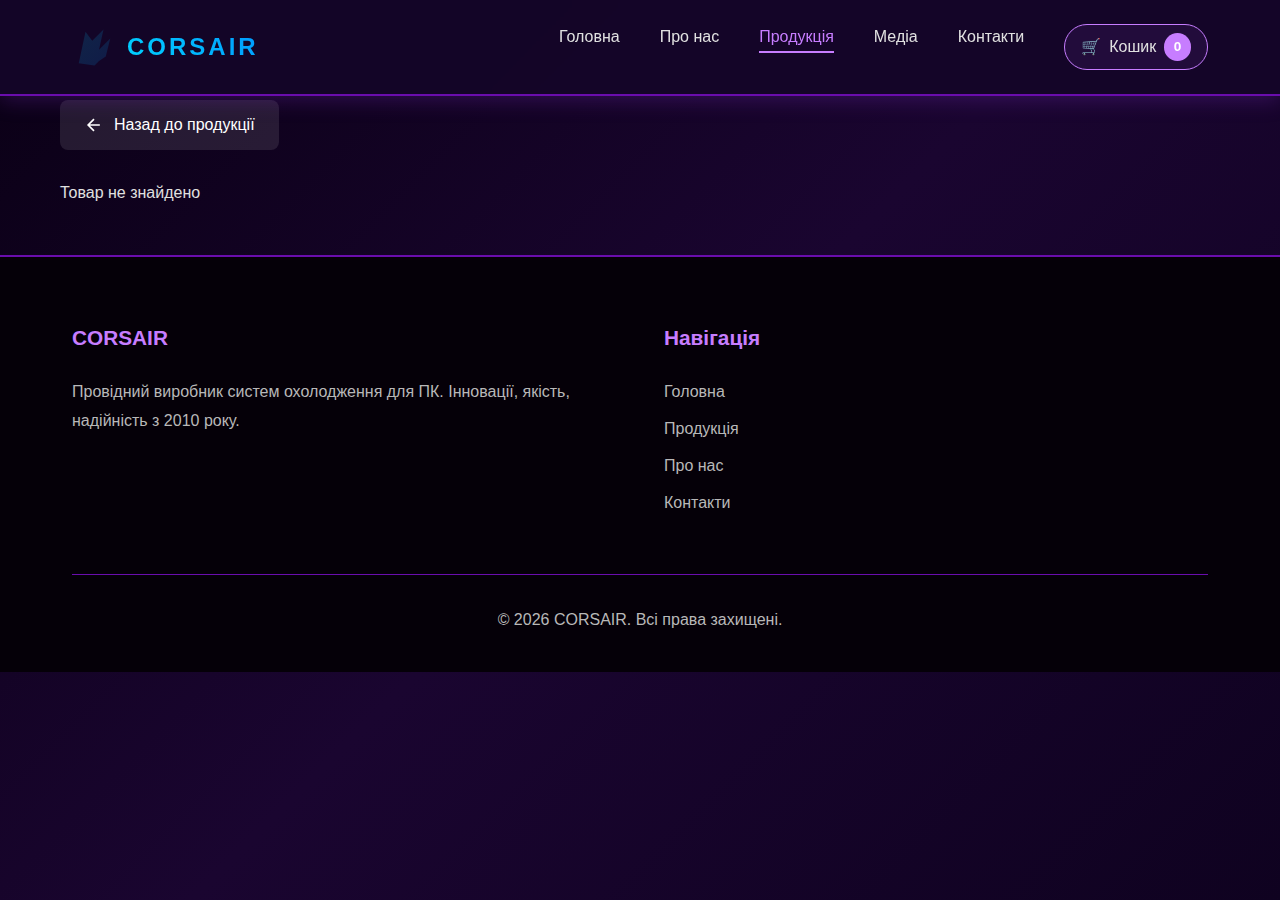
<file: product-detail.html>
<!DOCTYPE html>
<html lang="uk">
<head>
    <meta charset="UTF-8">
    <meta name="viewport" content="width=device-width, initial-scale=1.0">
    <title>Деталі товару - CORSAIR</title>
    <link rel="stylesheet" href="style.css">
    <link rel="icon" type="image/svg+xml" href="data:image/svg+xml,%3Csvg xmlns='http://www.w3.org/2000/svg' viewBox='0 0 200 200'%3E%3Cpath fill='%2300d4ff' d='M 30 170 L 60 30 L 90 70 L 140 20 L 120 110 L 170 60 L 150 140 L 120 160 L 100 180 L 30 170 Z'/%3E%3C/svg%3E">
</head>
    <style>
        .product-detail-container {
            max-width: 1200px;
            margin: 100px auto 50px;
            padding: 0 20px;
        }

        .product-detail-grid {
            display: grid;
            grid-template-columns: 1fr 1fr;
            gap: 50px;
            margin-bottom: 50px;
        }

        .product-gallery {
            position: sticky;
            top: 100px;
        }

        .main-image {
            width: 100%;
            height: 500px;
            object-fit: cover;
            border-radius: 15px;
            box-shadow: 0 10px 30px rgba(0,0,0,0.2);
            margin-bottom: 20px;
        }

        .thumbnail-grid {
            display: grid;
            grid-template-columns: repeat(auto-fit, minmax(100px, 1fr));
            gap: 10px;
        }

        .thumbnail {
            width: 100%;
            height: 100px;
            object-fit: cover;
            border-radius: 10px;
            cursor: pointer;
            border: 3px solid transparent;
            transition: all 0.3s ease;
        }

        .thumbnail:hover {
            border-color: #00d4ff;
            transform: scale(1.05);
        }

        .thumbnail.active {
            border-color: #00d4ff;
        }

        .product-info {
            padding: 20px 0;
        }

        .product-category {
            color: #00d4ff;
            font-size: 14px;
            text-transform: uppercase;
            letter-spacing: 2px;
            margin-bottom: 10px;
        }

        .product-title {
            font-size: 42px;
            font-weight: 700;
            margin-bottom: 20px;
            background: linear-gradient(135deg, #00d4ff, #0099ff);
            -webkit-background-clip: text;
            -webkit-text-fill-color: transparent;
        }

        .product-price {
            font-size: 36px;
            font-weight: 700;
            color: #00d4ff;
            margin-bottom: 30px;
        }

        .product-description {
            font-size: 18px;
            line-height: 1.8;
            color: #aaa;
            margin-bottom: 30px;
        }

        .product-specs, .product-features {
            margin-bottom: 30px;
        }

        .product-specs h3, .product-features h3 {
            font-size: 24px;
            margin-bottom: 15px;
            color: #fff;
        }

        .spec-list, .feature-list {
            list-style: none;
            padding: 0;
        }

        .spec-list li {
            padding: 12px;
            background: rgba(255,255,255,0.05);
            margin-bottom: 8px;
            border-radius: 8px;
            border-left: 3px solid #00d4ff;
        }

        .feature-list li {
            padding: 12px 12px 12px 35px;
            position: relative;
            margin-bottom: 10px;
        }

        .feature-list li:before {
            content: "✓";
            position: absolute;
            left: 10px;
            color: #00d4ff;
            font-weight: bold;
            font-size: 18px;
        }

        .purchase-section {
            background: linear-gradient(135deg, rgba(0,212,255,0.1), rgba(0,153,255,0.1));
            padding: 30px;
            border-radius: 15px;
            margin-top: 30px;
        }

        .quantity-selector {
            display: flex;
            align-items: center;
            gap: 15px;
            margin-bottom: 20px;
        }

        .quantity-selector button {
            width: 40px;
            height: 40px;
            border: 2px solid #00d4ff;
            background: transparent;
            color: #00d4ff;
            font-size: 20px;
            border-radius: 8px;
            cursor: pointer;
            transition: all 0.3s ease;
        }

        .quantity-selector button:hover {
            background: #00d4ff;
            color: #0a0e27;
        }

        .quantity-selector input {
            width: 60px;
            text-align: center;
            font-size: 18px;
            padding: 10px;
            border: 2px solid #00d4ff;
            background: transparent;
            color: #fff;
            border-radius: 8px;
        }

        .add-to-cart-btn {
            width: 100%;
            padding: 18px;
            font-size: 20px;
            font-weight: 700;
            background: linear-gradient(135deg, #00d4ff, #0099ff);
            color: #0a0e27;
            border: none;
            border-radius: 12px;
            cursor: pointer;
            transition: all 0.3s ease;
            display: flex;
            align-items: center;
            justify-content: center;
            gap: 10px;
        }

        .add-to-cart-btn:hover {
            transform: translateY(-2px);
            box-shadow: 0 15px 35px rgba(0,212,255,0.4);
        }

        .back-btn {
            display: inline-flex;
            align-items: center;
            gap: 10px;
            padding: 12px 24px;
            background: rgba(255,255,255,0.1);
            color: #fff;
            text-decoration: none;
            border-radius: 8px;
            margin-bottom: 30px;
            transition: all 0.3s ease;
        }

        .back-btn:hover {
            background: rgba(255,255,255,0.2);
        }

        @media (max-width: 768px) {
            .product-detail-grid {
                grid-template-columns: 1fr;
                gap: 30px;
            }

            .product-gallery {
                position: static;
            }

            .main-image {
                height: 350px;
            }

            .product-title {
                font-size: 32px;
            }

            .product-price {
                font-size: 28px;
            }
        }
    </style>
</head>
<body>
    <!-- Шапка сайту -->
    <header id="header">
        <nav class="navbar">
            <div class="logo">
                <a href="index.html" style="color: inherit; text-decoration: none; display: flex; align-items: center; gap: 10px;">
                    <svg xmlns="http://www.w3.org/2000/svg" viewBox="0 0 200 200" width="45" height="45" class="logo-svg">
                        <defs>
                            <style>
                                @keyframes drawLogo {
                                    0%, 100% { stroke-dashoffset: 1000; }
                                    50% { stroke-dashoffset: 0; }
                                }
                                .logo-path {
                                    fill: none;
                                    stroke: #00d4ff;
                                    stroke-width: 4;
                                    stroke-linecap: round;
                                    stroke-linejoin: round;
                                    stroke-dasharray: 1000;
                                    stroke-dashoffset: 1000;
                                    animation: drawLogo 4s ease-in-out infinite;
                                    filter: drop-shadow(0 0 8px rgba(0, 212, 255, 0.5));
                                }
                                .logo-fill {
                                    fill: url(#logoGradient);
                                    opacity: 0.15;
                                }
                            </style>
                            <linearGradient id="logoGradient" x1="0%" y1="0%" x2="100%" y2="100%">
                                <stop offset="0%" style="stop-color:#00d4ff;stop-opacity:1" />
                                <stop offset="100%" style="stop-color:#0099ff;stop-opacity:1" />
                            </linearGradient>
                        </defs>
                        <path class="logo-fill" d="M 30 170 L 60 30 L 90 70 L 140 20 L 120 110 L 170 60 L 150 140 L 120 160 L 100 180 L 30 170 Z"/>
                        <path class="logo-path" d="M 30 170 L 60 30 L 90 70 L 140 20 L 120 110 L 170 60 L 150 140 L 120 160 L 100 180 L 30 170 Z"/>
                    </svg>
                    <span class="logo-text">CORSAIR</span>
                </a>
            </div>
            <ul class="nav-links" id="navLinks">
                <li><a href="index.html">Головна</a></li>
                <li><a href="about.html">Про нас</a></li>
                <li><a href="products-new.html" class="active">Продукція</a></li>
                <li><a href="media-new.html">Медіа</a></li>
                <li><a href="contact.html">Контакти</a></li>
                <li><a href="cart.html" class="cart-link">
                    <span class="cart-icon">🛒</span>
                    <span class="cart-text">Кошик</span>
                    <span class="cart-badge" id="cartCount">0</span>
                </a></li>
            </ul>
            <div class="burger" id="burger">
                <span></span>
                <span></span>
                <span></span>
            </div>
        </nav>
    </header>

    <div class="product-detail-container">
        <a href="products-new.html" class="back-btn">
            <svg width="20" height="20" viewBox="0 0 24 24" fill="none" stroke="currentColor" stroke-width="2">
                <path d="M19 12H5M12 19l-7-7 7-7"/>
            </svg>
            Назад до продукції
        </a>

        <div id="productDetail"></div>
    </div>

    <!-- Футер -->
    <footer class="footer">
        <div class="container">
            <div class="footer-content">
                <div class="footer-section">
                    <h4>CORSAIR</h4>
                    <p>Провідний виробник систем охолодження для ПК. Інновації, якість, надійність з 2010 року.</p>
                </div>
                <div class="footer-section">
                    <h4>Навігація</h4>
                    <ul>
                        <li><a href="index.html">Головна</a></li>
                        <li><a href="products-new.html">Продукція</a></li>
                        <li><a href="about.html">Про нас</a></li>
                        <li><a href="contact.html">Контакти</a></li>
                    </ul>
                </div>
            </div>
            <div class="footer-bottom">
                <p>&copy; 2026 CORSAIR. Всі права захищені.</p>
            </div>
        </div>
    </footer>

    <script src="products-data.js"></script>
    <script src="cart.js"></script>
    <script>
        // Отримуємо ID продукту з URL
        const urlParams = new URLSearchParams(window.location.search);
        const productId = parseInt(urlParams.get('id'));

        // Знаходимо продукт
        const product = products.find(p => p.id === productId);

        if (product) {
            displayProduct(product);
        } else {
            document.getElementById('productDetail').innerHTML = '<p>Товар не знайдено</p>';
        }

        function displayProduct(product) {
            const mainImage = product.images && product.images.length > 0 ? product.images[0] : product.image;
            const thumbnails = product.images && product.images.length > 0 ? product.images : [product.image];

            const html = `
                <div class="product-detail-grid">
                    <div class="product-gallery">
                        <img src="${mainImage}" alt="${product.name}" class="main-image" id="mainImage">
                        <div class="thumbnail-grid">
                            ${thumbnails.map((img, index) => `
                                <img src="${img}" alt="${product.name} ${index + 1}" 
                                     class="thumbnail ${index === 0 ? 'active' : ''}" 
                                     onclick="changeMainImage('${img}', this)">
                            `).join('')}
                        </div>
                    </div>

                    <div class="product-info">
                        <div class="product-category">${product.category}</div>
                        <h1 class="product-title">${product.name}</h1>
                        <div class="product-price">${product.price.toLocaleString('uk-UA')} грн</div>
                        
                        <p class="product-description">${product.fullDescription || product.description}</p>

                        <div class="product-specs">
                            <h3>Технічні характеристики</h3>
                            <ul class="spec-list">
                                ${product.specs.map(spec => `<li>${spec}</li>`).join('')}
                            </ul>
                        </div>

                        ${product.features ? `
                            <div class="product-features">
                                <h3>Переваги</h3>
                                <ul class="feature-list">
                                    ${product.features.map(feature => `<li>${feature}</li>`).join('')}
                                </ul>
                            </div>
                        ` : ''}

                        <div class="purchase-section">
                            <div class="quantity-selector">
                                <button onclick="decreaseQuantity()">-</button>
                                <input type="number" id="quantity" value="1" min="1" max="10" readonly>
                                <button onclick="increaseQuantity()">+</button>
                            </div>
                            <button class="add-to-cart-btn" onclick="addProductToCart()">
                                <svg width="24" height="24" viewBox="0 0 24 24" fill="none" stroke="currentColor" stroke-width="2">
                                    <circle cx="9" cy="21" r="1"/>
                                    <circle cx="20" cy="21" r="1"/>
                                    <path d="M1 1h4l2.68 13.39a2 2 0 0 0 2 1.61h9.72a2 2 0 0 0 2-1.61L23 6H6"/>
                                </svg>
                                Додати в кошик
                            </button>
                        </div>
                    </div>
                </div>
            `;

            document.getElementById('productDetail').innerHTML = html;
        }

        function changeMainImage(imageSrc, thumbnail) {
            document.getElementById('mainImage').src = imageSrc;
            document.querySelectorAll('.thumbnail').forEach(t => t.classList.remove('active'));
            thumbnail.classList.add('active');
        }

        function decreaseQuantity() {
            const input = document.getElementById('quantity');
            if (input.value > 1) {
                input.value = parseInt(input.value) - 1;
            }
        }

        function increaseQuantity() {
            const input = document.getElementById('quantity');
            if (input.value < 10) {
                input.value = parseInt(input.value) + 1;
            }
        }

        function addProductToCart() {
            const quantity = parseInt(document.getElementById('quantity').value);
            addToCart(productId, quantity);
            alert(`${product.name} додано в кошик (${quantity} шт.)`);
        }

        // Оновлюємо лічильник кошика
        document.addEventListener('DOMContentLoaded', function() {
            updateCartCount();
        });
    </script>
</body>
</html>
</file>
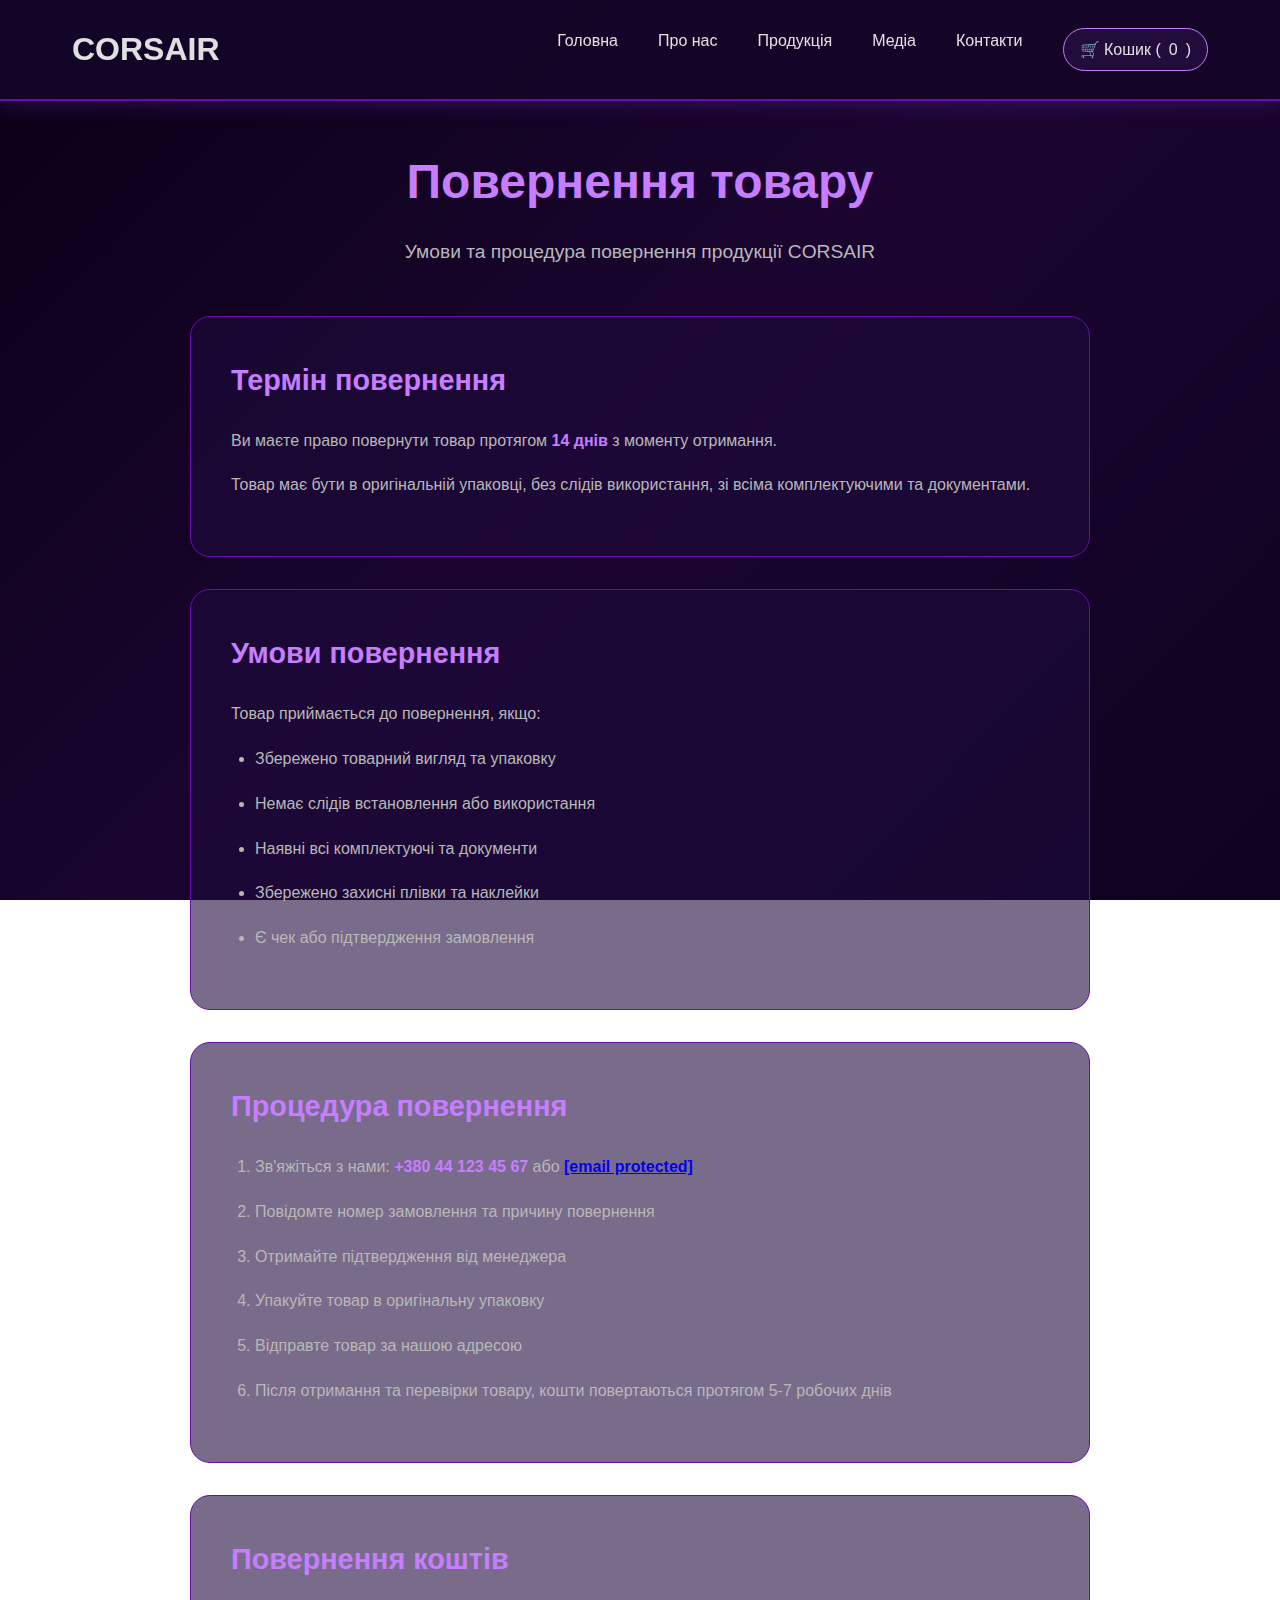
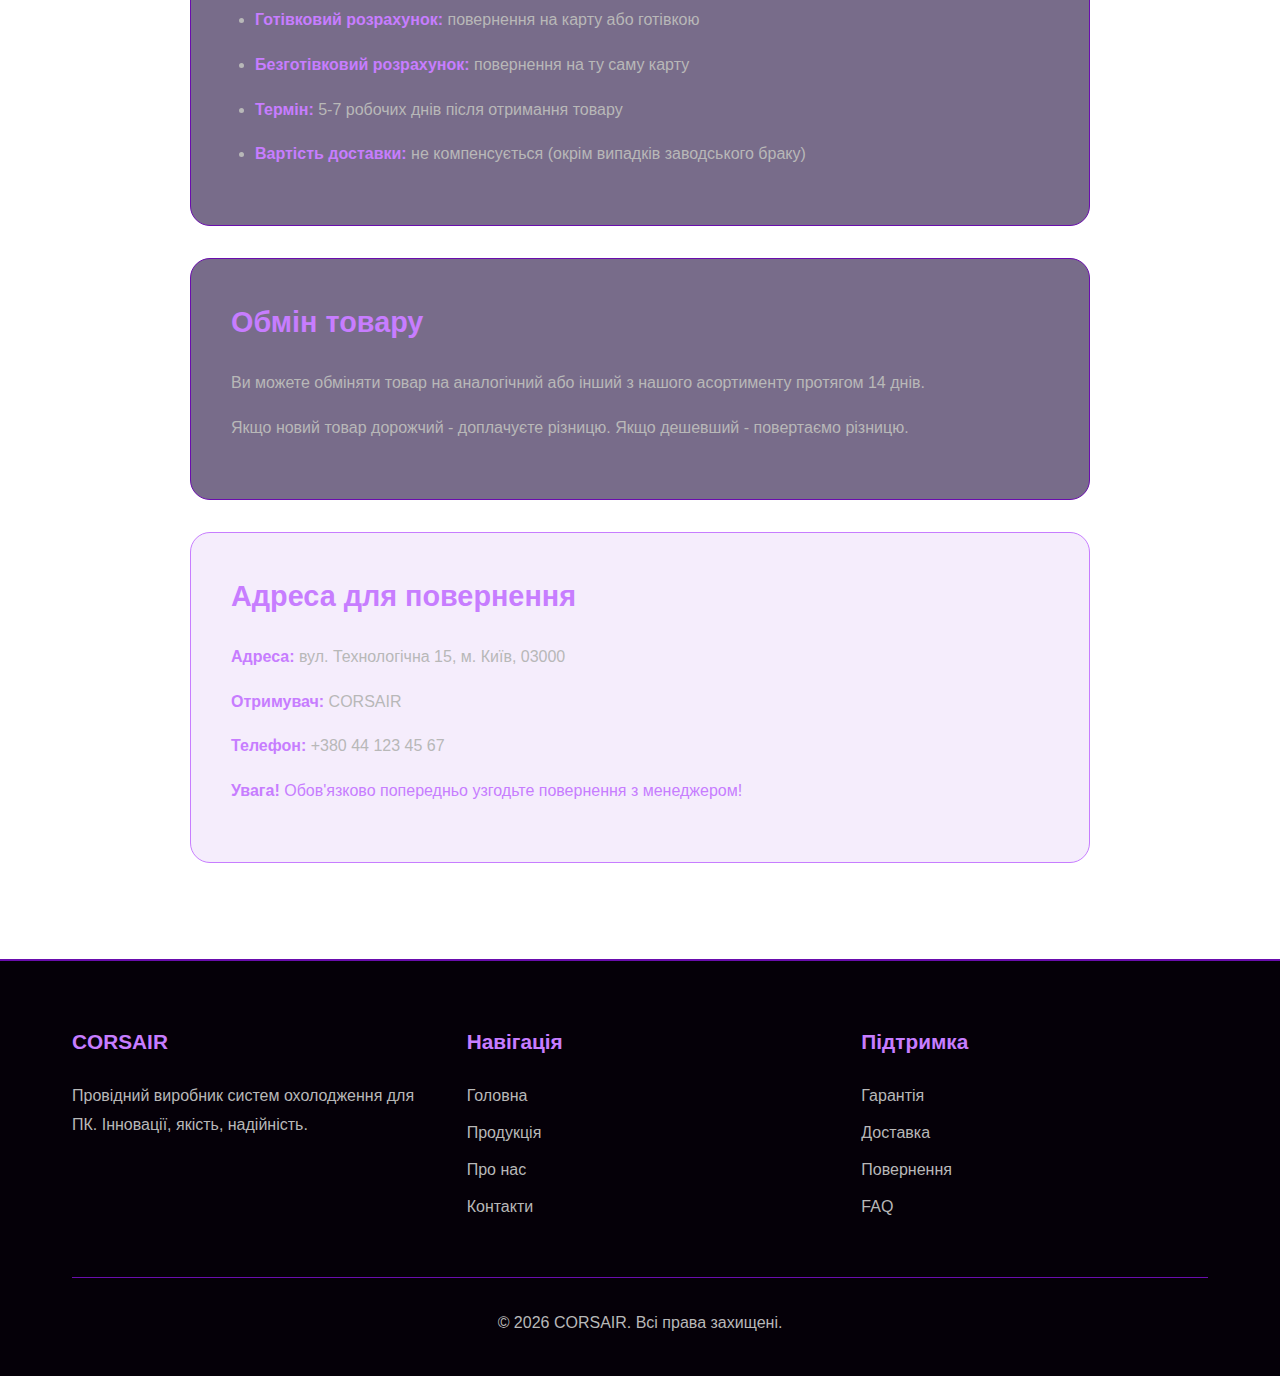
<file: return.html>
<!-- ============================================ -->
<!-- return.html - Повернення товару -->
<!-- ============================================ -->
<!-- Скопіюйте цей код в файл return.html -->

<!DOCTYPE html>
<html lang="uk">
<head>
    <meta charset="UTF-8">
    <meta name="viewport" content="width=device-width, initial-scale=1.0">
    <title>Повернення - CORSAIR</title>
   <link rel="stylesheet" href="style.css">
    <link rel="icon" type="image/svg+xml" href="data:image/svg+xml,%3Csvg xmlns='http://www.w3.org/2000/svg' viewBox='0 0 200 200'%3E%3Cpath fill='%2300d4ff' d='M 30 170 L 60 30 L 90 70 L 140 20 L 120 110 L 170 60 L 150 140 L 120 160 L 100 180 L 30 170 Z'/%3E%3C/svg%3E">
</head>
<body>
    <header id="header">
        <nav class="navbar">
            <div class="logo"><a href="index.html" style="color: inherit; text-decoration: none;">CORSAIR</a></div>
            <ul class="nav-links" id="navLinks">
                <li><a href="index.html">Головна</a></li>
                <li><a href="about.html">Про нас</a></li>
                <li><a href="products-new.html">Продукція</a></li>
                <li><a href="media-new.html">Медіа</a></li>
                <li><a href="contact.html">Контакти</a></li>
                <li><a href="cart.html" class="cart-link">🛒 Кошик (<span id="cartCount">0</span>)</a></li>
            </ul>
            <div class="burger" id="burger">
                <span></span>
                <span></span>
                <span></span>
            </div>
        </nav>
    </header>

    <section class="page-section">
        <div class="container">
            <h1 class="page-title">Повернення товару</h1>
            <p class="page-subtitle">Умови та процедура повернення продукції CORSAIR</p>
            
            <div class="info-content">
                <div class="info-block">
                    <h2>Термін повернення</h2>
                    <p>Ви маєте право повернути товар протягом <strong>14 днів</strong> з моменту отримання.</p>
                    <p>Товар має бути в оригінальній упаковці, без слідів використання, зі всіма комплектуючими та документами.</p>
                </div>

                <div class="info-block">
                    <h2>Умови повернення</h2>
                    <p>Товар приймається до повернення, якщо:</p>
                    <ul>
                        <li>Збережено товарний вигляд та упаковку</li>
                        <li>Немає слідів встановлення або використання</li>
                        <li>Наявні всі комплектуючі та документи</li>
                        <li>Збережено захисні плівки та наклейки</li>
                        <li>Є чек або підтвердження замовлення</li>
                    </ul>
                </div>

                <div class="info-block">
                    <h2>Процедура повернення</h2>
                    <ol style="padding-left: 1.5rem;">
                        <li>Зв'яжіться з нами: <strong>+380 44 123 45 67</strong> або <strong><a href="/cdn-cgi/l/email-protection" class="__cf_email__" data-cfemail="c0a9aea6af80a3afb2b3a1b2eeb5a1">[email&#160;protected]</a></strong></li>
                        <li>Повідомте номер замовлення та причину повернення</li>
                        <li>Отримайте підтвердження від менеджера</li>
                        <li>Упакуйте товар в оригінальну упаковку</li>
                        <li>Відправте товар за нашою адресою</li>
                        <li>Після отримання та перевірки товару, кошти повертаються протягом 5-7 робочих днів</li>
                    </ol>
                </div>

                <div class="info-block">
                    <h2>Повернення коштів</h2>
                    <ul>
                        <li><strong>Готівковий розрахунок:</strong> повернення на карту або готівкою</li>
                        <li><strong>Безготівковий розрахунок:</strong> повернення на ту саму карту</li>
                        <li><strong>Термін:</strong> 5-7 робочих днів після отримання товару</li>
                        <li><strong>Вартість доставки:</strong> не компенсується (окрім випадків заводського браку)</li>
                    </ul>
                </div>

                <div class="info-block">
                    <h2>Обмін товару</h2>
                    <p>Ви можете обміняти товар на аналогічний або інший з нашого асортименту протягом 14 днів.</p>
                    <p>Якщо новий товар дорожчий - доплачуєте різницю. Якщо дешевший - повертаємо різницю.</p>
                </div>

                <div class="info-block highlight">
                    <h2>Адреса для повернення</h2>
                    <p><strong>Адреса:</strong> вул. Технологічна 15, м. Київ, 03000</p>
                    <p><strong>Отримувач:</strong> CORSAIR</p>
                    <p><strong>Телефон:</strong> +380 44 123 45 67</p>
                    <p style="margin-top: 1rem; color: var(--accent-color);"><strong>Увага!</strong> Обов'язково попередньо узгодьте повернення з менеджером!</p>
                </div>
            </div>
        </div>
    </section>

    <footer class="footer">
        <div class="container">
            <div class="footer-content">
                <div class="footer-section">
                    <h4>CORSAIR</h4>
                    <p>Провідний виробник систем охолодження для ПК. Інновації, якість, надійність.</p>
                </div>
                <div class="footer-section">
                    <h4>Навігація</h4>
                    <ul>
                        <li><a href="index.html">Головна</a></li>
                        <li><a href="products-new.html">Продукція</a></li>
                        <li><a href="about.html">Про нас</a></li>
                        <li><a href="contact.html">Контакти</a></li>
                    </ul>
                </div>
                <div class="footer-section">
                    <h4>Підтримка</h4>
                    <ul>
                        <li><a href="warranty.html">Гарантія</a></li>
                        <li><a href="delivery.html">Доставка</a></li>
                        <li><a href="return.html">Повернення</a></li>
                        <li><a href="faq.html">FAQ</a></li>
                    </ul>
                </div>
            </div>
            <div class="footer-bottom">
                <p>&copy; 2026 CORSAIR. Всі права захищені.</p>
            </div>
        </div>
</file>
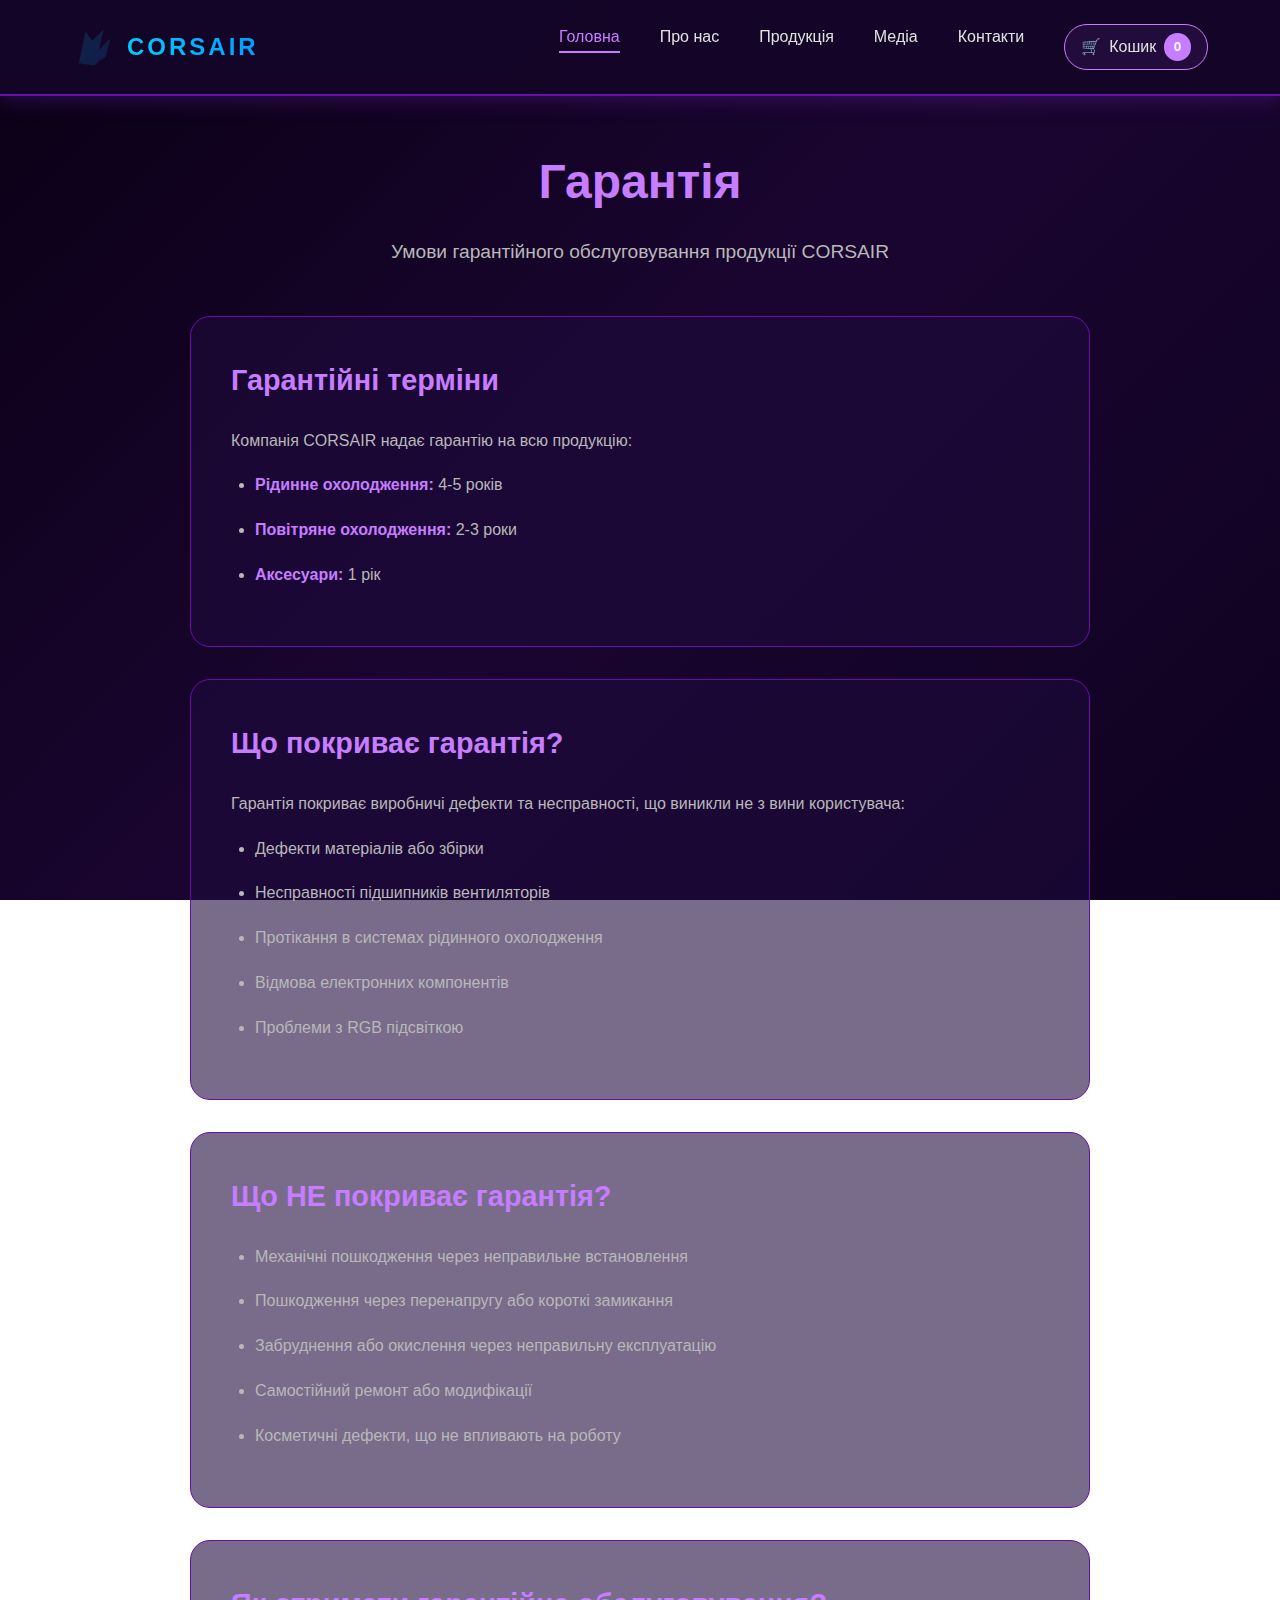
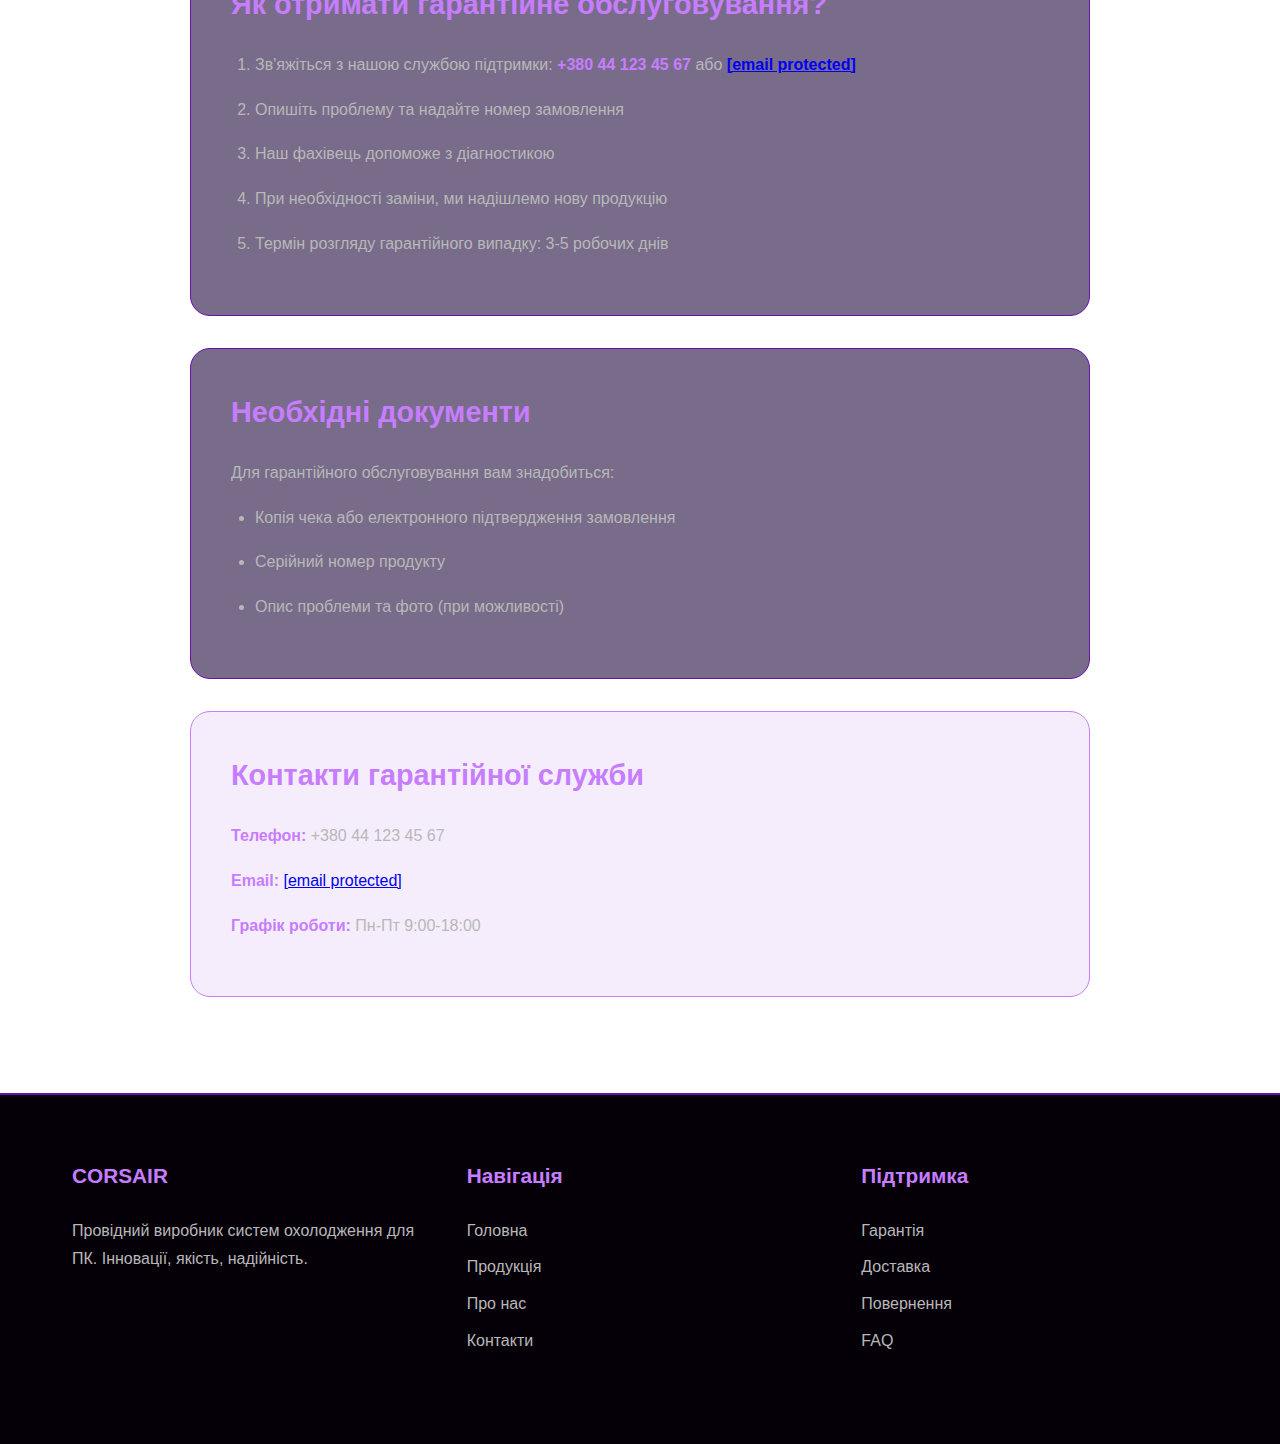
<file: warranty.html>
<!DOCTYPE html>
<html lang="uk">
<head>
    <meta charset="UTF-8">
    <meta name="viewport" content="width=device-width, initial-scale=1.0">
    <title>Гарантія - CORSAIR</title>
    <link rel="stylesheet" href="style.css">
    <link rel="icon" type="image/svg+xml" href="data:image/svg+xml,%3Csvg xmlns='http://www.w3.org/2000/svg' viewBox='0 0 200 200'%3E%3Cpath fill='%2300d4ff' d='M 30 170 L 60 30 L 90 70 L 140 20 L 120 110 L 170 60 L 150 140 L 120 160 L 100 180 L 30 170 Z'/%3E%3C/svg%3E">
</head>
<!-- Шапка сайту -->
    <header id="header">
        <nav class="navbar">
            <div class="logo">
                <a href="index.html" style="color: inherit; text-decoration: none; display: flex; align-items: center; gap: 10px;">
                    <svg xmlns="http://www.w3.org/2000/svg" viewBox="0 0 200 200" width="45" height="45" class="logo-svg">
                        <defs>
                            <style>
                                @keyframes drawLogo {
                                    0%, 100% {
                                        stroke-dashoffset: 1000;
                                    }
                                    50% {
                                        stroke-dashoffset: 0;
                                    }
                                }
                                
                                .logo-path {
                                    fill: none;
                                    stroke: #00d4ff;
                                    stroke-width: 4;
                                    stroke-linecap: round;
                                    stroke-linejoin: round;
                                    stroke-dasharray: 1000;
                                    stroke-dashoffset: 1000;
                                    animation: drawLogo 4s ease-in-out infinite;
                                    filter: drop-shadow(0 0 8px rgba(0, 212, 255, 0.5));
                                }
                                
                                .logo-fill {
                                    fill: url(#logoGradient);
                                    opacity: 0.15;
                                }
                            </style>
                            <linearGradient id="logoGradient" x1="0%" y1="0%" x2="100%" y2="100%">
                                <stop offset="0%" style="stop-color:#00d4ff;stop-opacity:1" />
                                <stop offset="100%" style="stop-color:#0099ff;stop-opacity:1" />
                            </linearGradient>
                        </defs>
                        
                        <!-- Вітрильник - заливка -->
                        <path class="logo-fill" d="M 30 170 L 60 30 L 90 70 L 140 20 L 120 110 L 170 60 L 150 140 L 120 160 L 100 180 L 30 170 Z"/>
                        
                        <!-- Вітрильник - анімований контур -->
                        <path class="logo-path" d="M 30 170 L 60 30 L 90 70 L 140 20 L 120 110 L 170 60 L 150 140 L 120 160 L 100 180 L 30 170 Z"/>
                    </svg>
                    <span class="logo-text">CORSAIR</span>
                </a>
            </div>
            <ul class="nav-links" id="navLinks">
                <li><a href="index.html" class="active">Головна</a></li>
                <li><a href="about.html">Про нас</a></li>
                <li><a href="products-new.html">Продукція</a></li>
                <li><a href="media-new.html">Медіа</a></li>
                <li><a href="contact.html">Контакти</a></li>
                <li><a href="cart.html" class="cart-link">
                    <span class="cart-icon">🛒</span>
                    <span class="cart-text">Кошик</span>
                    <span class="cart-badge" id="cartCount">0</span>
                </a></li>
            </ul>
            <div class="burger" id="burger">
                <span></span>
                <span></span>
                <span></span>
            </div>
        </nav>
    </header>

    <section class="page-section">
        <div class="container">
            <h1 class="page-title">Гарантія</h1>
            <p class="page-subtitle">Умови гарантійного обслуговування продукції CORSAIR</p>
            
            <div class="info-content">
                <div class="info-block">
                    <h2>Гарантійні терміни</h2>
                    <p>Компанія CORSAIR надає гарантію на всю продукцію:</p>
                    <ul>
                        <li><strong>Рідинне охолодження:</strong> 4-5 років</li>
                        <li><strong>Повітряне охолодження:</strong> 2-3 роки</li>
                        <li><strong>Аксесуари:</strong> 1 рік</li>
                    </ul>
                </div>

                <div class="info-block">
                    <h2>Що покриває гарантія?</h2>
                    <p>Гарантія покриває виробничі дефекти та несправності, що виникли не з вини користувача:</p>
                    <ul>
                        <li>Дефекти матеріалів або збірки</li>
                        <li>Несправності підшипників вентиляторів</li>
                        <li>Протікання в системах рідинного охолодження</li>
                        <li>Відмова електронних компонентів</li>
                        <li>Проблеми з RGB підсвіткою</li>
                    </ul>
                </div>

                <div class="info-block">
                    <h2>Що НЕ покриває гарантія?</h2>
                    <ul>
                        <li>Механічні пошкодження через неправильне встановлення</li>
                        <li>Пошкодження через перенапругу або короткі замикання</li>
                        <li>Забруднення або окислення через неправильну експлуатацію</li>
                        <li>Самостійний ремонт або модифікації</li>
                        <li>Косметичні дефекти, що не впливають на роботу</li>
                    </ul>
                </div>

                <div class="info-block">
                    <h2>Як отримати гарантійне обслуговування?</h2>
                    <ol style="padding-left: 1.5rem;">
                        <li>Зв'яжіться з нашою службою підтримки: <strong>+380 44 123 45 67</strong> або <strong><a href="/cdn-cgi/l/email-protection" class="__cf_email__" data-cfemail="cca5a2aaa38cafa3bebfadbee2b9ad">[email&#160;protected]</a></strong></li>
                        <li>Опишіть проблему та надайте номер замовлення</li>
                        <li>Наш фахівець допоможе з діагностикою</li>
                        <li>При необхідності заміни, ми надішлемо нову продукцію</li>
                        <li>Термін розгляду гарантійного випадку: 3-5 робочих днів</li>
                    </ol>
                </div>

                <div class="info-block">
                    <h2>Необхідні документи</h2>
                    <p>Для гарантійного обслуговування вам знадобиться:</p>
                    <ul>
                        <li>Копія чека або електронного підтвердження замовлення</li>
                        <li>Серійний номер продукту</li>
                        <li>Опис проблеми та фото (при можливості)</li>
                    </ul>
                </div>

                <div class="info-block highlight">
                    <h2>Контакти гарантійної служби</h2>
                    <p><strong>Телефон:</strong> +380 44 123 45 67</p>
                    <p><strong>Email:</strong> <a href="/cdn-cgi/l/email-protection" class="__cf_email__" data-cfemail="2e594f5c5c4f405a576e4d415c5d4f5c005b4f">[email&#160;protected]</a></p>
                    <p><strong>Графік роботи:</strong> Пн-Пт 9:00-18:00</p>
                </div>
            </div>
        </div>
    </section>

    <footer class="footer">
        <div class="container">
            <div class="footer-content">
                <div class="footer-section">
                    <h4>CORSAIR</h4>
                    <p>Провідний виробник систем охолодження для ПК. Інновації, якість, надійність.</p>
                </div>
                <div class="footer-section">
                    <h4>Навігація</h4>
                    <ul>
                        <li><a href="index.html">Головна</a></li>
                        <li><a href="products-new.html">Продукція</a></li>
                        <li><a href="about.html">Про нас</a></li>
                        <li><a href="contact.html">Контакти</a></li>
                    </ul>
                </div>
                <div class="footer-section">
                    <h4>Підтримка</h4>
                    <ul>
                        <li><a href="warranty.html">Гарантія</a></li>
                        <li><a href="delivery.html">Доставка</a></li>
                        <li><a href="return.html">Повернення</a></li>
                        <li><a href="faq.html">FAQ</a></li>
                    </ul>
                </div>
            </div>
            <div class="foot
</file>
<file: style.css>
/* =============================================
   CORSAR - Покращені стилі з анімаціями
   ============================================= */

/* === ГЛОБАЛЬНІ ЗМІННІ === */
:root {
    --primary-color: #7b2cbf;
    --secondary-color: #9d4edd;
    --accent-color: #c77dff;
    --light-purple: #e0aaff;
    --dark-bg: #0a0015;
    --darker-bg: #050008;
    --card-bg: rgba(30, 10, 60, 0.6);
    --text-primary: #e0e0e0;
    --text-secondary: #b8b8b8;
    --border-color: #6a0dad;
    --success-color: #4caf50;
    --warning-color: #ff9800;
    --error-color: #f44336;
}

/* === БАЗОВІ СТИЛІ === */
* {
    margin: 0;
    padding: 0;
    box-sizing: border-box;
}

html {
    scroll-behavior: smooth;
}

body {
    font-family: 'Segoe UI', Tahoma, Geneva, Verdana, sans-serif;
    background: linear-gradient(135deg, var(--dark-bg) 0%, #1a0530 50%, #0f0220 100%);
    background-attachment: fixed;
    color: var(--text-primary);
    line-height: 1.6;
    overflow-x: hidden;
}

.container {
    max-width: 1200px;
    margin: 0 auto;
    padding: 0 2rem;
}

/* =============================================
   PRELOADER (ЕКРАН ЗАВАНТАЖЕННЯ)
   ============================================= */
.preloader {
    position: fixed;
    top: 0;
    left: 0;
    width: 100%;
    height: 100%;
    background: linear-gradient(135deg, #0a0015 0%, #1a0530 50%, #0f0220 100%);
    display: flex;
    justify-content: center;
    align-items: center;
    z-index: 99999;
    transition: opacity 0.5s ease, visibility 0.5s ease;
}

.preloader.hidden {
    opacity: 0;
    visibility: hidden;
}

.preloader-content {
    text-align: center;
}

.loader-logo {
    position: relative;
    width: 150px;
    height: 150px;
    margin: 0 auto 2rem;
}

.loader-logo-svg {
    width: 150px;
    height: 150px;
    margin: 0 auto 2rem;
    display: flex;
    align-items: center;
    justify-content: center;
}

.loader-logo-svg svg {
    filter: drop-shadow(0 0 20px rgba(0, 212, 255, 0.6));
}

.cooling-circle {
    position: absolute;
    top: 50%;
    left: 50%;
    width: 120px;
    height: 120px;
    border: 4px solid transparent;
    border-top-color: var(--accent-color);
    border-radius: 50%;
    animation: spin 1.5s linear infinite;
}

.cooling-circle:nth-child(2) {
    width: 90px;
    height: 90px;
    border-top-color: var(--secondary-color);
    animation: spin 1s linear infinite reverse;
}

.cooling-circle:nth-child(3) {
    width: 60px;
    height: 60px;
    border-top-color: var(--primary-color);
    animation: spin 0.7s linear infinite;
}

@keyframes spin {
    0% { transform: translate(-50%, -50%) rotate(0deg); }
    100% { transform: translate(-50%, -50%) rotate(360deg); }
}

.loader-text {
    font-size: 3rem;
    font-weight: bold;
    background: linear-gradient(45deg, var(--secondary-color), var(--accent-color));
    -webkit-background-clip: text;
    -webkit-text-fill-color: transparent;
    background-clip: text;
    margin-bottom: 1.5rem;
    letter-spacing: 4px;
    animation: pulse 2s ease-in-out infinite;
}

@keyframes pulse {
    0%, 100% { opacity: 1; transform: scale(1); }
    50% { opacity: 0.8; transform: scale(1.05); }
}

.loader-bar {
    width: 300px;
    height: 4px;
    background: rgba(157, 78, 221, 0.2);
    border-radius: 10px;
    margin: 0 auto 1rem;
    overflow: hidden;
}

.loader-progress {
    height: 100%;
    background: linear-gradient(90deg, var(--primary-color), var(--accent-color));
    border-radius: 10px;
    animation: loading 2s ease-in-out infinite;
}

@keyframes loading {
    0% { width: 0%; }
    50% { width: 70%; }
    100% { width: 100%; }
}

.loader-subtext {
    color: var(--text-secondary);
    font-size: 1rem;
    animation: fadeInOut 2s ease-in-out infinite;
}

@keyframes fadeInOut {
    0%, 100% { opacity: 0.5; }
    50% { opacity: 1; }
}

/* =============================================
   SCROLL TO TOP BUTTON
   ============================================= */
.scroll-to-top {
    position: fixed;
    bottom: 30px;
    right: 30px;
    width: 50px;
    height: 50px;
    background: linear-gradient(45deg, var(--primary-color), var(--secondary-color));
    border: none;
    border-radius: 50%;
    color: white;
    cursor: pointer;
    display: flex;
    justify-content: center;
    align-items: center;
    opacity: 0;
    visibility: hidden;
    transition: all 0.3s ease;
    z-index: 1000;
    box-shadow: 0 4px 20px rgba(157, 78, 221, 0.4);
}

.scroll-to-top.visible {
    opacity: 1;
    visibility: visible;
}

.scroll-to-top:hover {
    transform: translateY(-5px);
    box-shadow: 0 6px 30px rgba(157, 78, 221, 0.6);
}

.scroll-to-top svg {
    width: 24px;
    height: 24px;
}

/* =============================================
   HEADER (ШАПКА)
   ============================================= */
header {
    background: rgba(20, 5, 40, 0.95);
    backdrop-filter: blur(10px);
    padding: 1.5rem 0;
    position: fixed;
    width: 100%;
    top: 0;
    z-index: 1000;
    border-bottom: 2px solid var(--border-color);
    box-shadow: 0 4px 20px rgba(123, 44, 191, 0.3);
    transition: all 0.3s ease;
}

header.scrolled {
    padding: 1rem 0;
    background: rgba(10, 0, 21, 0.98);
    box-shadow: 0 4px 30px rgba(123, 44, 191, 0.5);
}

.navbar {
    max-width: 1200px;
    margin: 0 auto;
    padding: 0 2rem;
    display: flex;
    justify-content: space-between;
    align-items: center;
}

.logo {
    font-size: 2rem;
    font-weight: bold;
    display: flex;
    align-items: center;
    gap: 0.5rem;
}

.logo-svg {
    transition: transform 0.3s ease;
}

.logo:hover .logo-svg {
    transform: scale(1.1);
}

.logo-icon {
    font-size: 1.8rem;
    animation: rotate-slow 10s linear infinite;
}

@keyframes rotate-slow {
    from { transform: rotate(0deg); }
    to { transform: rotate(360deg); }
}

.logo-text {
    background: linear-gradient(45deg, #00d4ff, #0099ff);
    -webkit-background-clip: text;
    -webkit-text-fill-color: transparent;
    background-clip: text;
    letter-spacing: 3px;
    font-weight: 700;
    font-size: 1.5rem;
}


.nav-links {
    display: flex;
    gap: 2.5rem;
    list-style: none;
}

.nav-links a {
    color: var(--text-primary);
    text-decoration: none;
    font-weight: 500;
    transition: all 0.3s;
    position: relative;
    padding: 0.5rem 0;
}

.nav-links a.active {
    color: var(--accent-color);
}

.nav-links a:hover {
    color: var(--accent-color);
}

.nav-links a::after {
    content: '';
    position: absolute;
    bottom: 0;
    left: 0;
    width: 0;
    height: 2px;
    background: var(--accent-color);
    transition: width 0.3s;
}

.nav-links a:hover::after,
.nav-links a.active::after {
    width: 100%;
}

.cart-link {
    display: flex;
    align-items: center;
    gap: 0.5rem;
    background: rgba(157, 78, 221, 0.1);
    padding: 0.5rem 1rem !important;
    border-radius: 25px;
    border: 1px solid var(--accent-color);
}

.cart-badge {
    background: var(--accent-color);
    color: white;
    padding: 0.2rem 0.6rem;
    border-radius: 15px;
    font-size: 0.85rem;
    font-weight: bold;
}

.burger {
    display: none;
    flex-direction: column;
    gap: 5px;
    cursor: pointer;
    z-index: 1001;
}

.burger span {
    width: 25px;
    height: 3px;
    background: var(--accent-color);
    transition: all 0.3s;
    border-radius: 3px;
}

.burger.active span:nth-child(1) {
    transform: rotate(45deg) translate(8px, 8px);
}

.burger.active span:nth-child(2) {
    opacity: 0;
}

.burger.active span:nth-child(3) {
    transform: rotate(-45deg) translate(7px, -7px);
}

/* =============================================
   HERO SECTION (ГОЛОВНА СЕКЦІЯ)
   ============================================= */
.hero {
    margin-top: 80px;
    padding: 8rem 2rem;
    display: flex;
    align-items: center;
    justify-content: space-between;
    gap: 4rem;
    position: relative;
    min-height: calc(100vh - 80px);
}

.hero-background {
    position: absolute;
    top: 0;
    left: 0;
    width: 100%;
    height: 100%;
    overflow: hidden;
    z-index: 0;
}

.floating-particle {
    position: absolute;
    width: 4px;
    height: 4px;
    background: var(--accent-color);
    border-radius: 50%;
    box-shadow: 0 0 10px var(--accent-color);
    animation: float 10s ease-in-out infinite;
}

.floating-particle:nth-child(1) {
    top: 20%;
    left: 10%;
    animation-delay: 0s;
}

.floating-particle:nth-child(2) {
    top: 60%;
    left: 20%;
    animation-delay: 2s;
}

.floating-particle:nth-child(3) {
    top: 30%;
    left: 80%;
    animation-delay: 4s;
}

.floating-particle:nth-child(4) {
    top: 70%;
    left: 70%;
    animation-delay: 6s;
}

.floating-particle:nth-child(5) {
    top: 40%;
    left: 50%;
    animation-delay: 8s;
}

@keyframes float {
    0%, 100% {
        transform: translateY(0) translateX(0);
        opacity: 0;
    }
    25% {
        opacity: 1;
    }
    50% {
        transform: translateY(-30px) translateX(20px);
        opacity: 0.8;
    }
    75% {
        opacity: 0.5;
    }
}

.hero-content {
    flex: 1;
    max-width: 600px;
    z-index: 1;
}

.hero-title {
    font-size: 3.5rem;
    margin-bottom: 1.5rem;
    background: linear-gradient(45deg, var(--secondary-color), var(--accent-color), var(--light-purple));
    -webkit-background-clip: text;
    -webkit-text-fill-color: transparent;
    background-clip: text;
    line-height: 1.2;
    animation: glow 3s ease-in-out infinite;
}

@keyframes glow {
    0%, 100% { 
        filter: drop-shadow(0 0 20px rgba(157, 78, 221, 0.4)); 
    }
    50% { 
        filter: drop-shadow(0 0 35px rgba(199, 125, 255, 0.6)); 
    }
}

.hero-subtitle {
    font-size: 1.3rem;
    color: var(--text-secondary);
    margin-bottom: 2.5rem;
    line-height: 1.8;
}

.hero-buttons {
    display: flex;
    gap: 1.5rem;
    flex-wrap: wrap;
    margin-bottom: 3rem;
}

.hero-stats {
    display: flex;
    gap: 3rem;
    flex-wrap: wrap;
}

.stat-mini {
    text-align: center;
}

.stat-number {
    font-size: 2rem;
    font-weight: bold;
    color: var(--accent-color);
    margin-bottom: 0.3rem;
}

.stat-label {
    font-size: 0.9rem;
    color: var(--text-secondary);
}

/* === BUTTONS === */
.btn {
    padding: 1rem 2.5rem;
    text-decoration: none;
    border-radius: 50px;
    font-weight: 600;
    transition: all 0.3s ease;
    display: inline-flex;
    align-items: center;
    gap: 0.8rem;
    border: none;
    cursor: pointer;
    font-size: 1rem;
}

.btn svg {
    width: 20px;
    height: 20px;
    transition: transform 0.3s ease;
}

.btn:hover svg {
    transform: translateX(5px);
}

.btn-primary {
    background: linear-gradient(45deg, var(--primary-color), var(--secondary-color));
    color: white;
    box-shadow: 0 5px 25px rgba(157, 78, 221, 0.4);
}

.btn-primary:hover {
    transform: translateY(-3px);
    box-shadow: 0 8px 35px rgba(157, 78, 221, 0.6);
    background: linear-gradient(45deg, var(--secondary-color), var(--accent-color));
}

.btn-secondary {
    background: transparent;
    color: var(--accent-color);
    border: 2px solid var(--accent-color);
}

.btn-secondary:hover {
    background: var(--accent-color);
    color: white;
    transform: translateY(-3px);
}

.btn-large {
    padding: 1.2rem 3rem;
    font-size: 1.1rem;
}

/* === HERO ANIMATION === */
.hero-animation {
    flex: 1;
    display: flex;
    justify-content: center;
    align-items: center;
    z-index: 1;
}

.cooling-fan-container {
    position: relative;
    width: 350px;
    height: 350px;
}

.cooling-fan {
    width: 100%;
    height: 100%;
    border: 4px solid var(--accent-color);
    border-radius: 50%;
    position: relative;
    animation: rotate 8s linear infinite;
    box-shadow: 0 0 50px rgba(157, 78, 221, 0.5), inset 0 0 50px rgba(157, 78, 221, 0.3);
}

.cooling-fan::before,
.cooling-fan::after {
    content: '';
    position: absolute;
    top: 50%;
    left: 50%;
    transform: translate(-50%, -50%);
    background: var(--secondary-color);
    box-shadow: 0 0 20px var(--secondary-color);
}

.cooling-fan::before {
    width: 80%;
    height: 30px;
    border-radius: 15px;
}

.cooling-fan::after {
    width: 30px;
    height: 80%;
    border-radius: 15px;
}

.cooling-glow {
    position: absolute;
    top: 50%;
    left: 50%;
    transform: translate(-50%, -50%);
    width: 200px;
    height: 200px;
    background: radial-gradient(circle, rgba(157, 78, 221, 0.4) 0%, transparent 70%);
    border-radius: 50%;
    animation: pulse-glow 3s ease-in-out infinite;
}

@keyframes pulse-glow {
    0%, 100% { transform: translate(-50%, -50%) scale(1); opacity: 0.6; }
    50% { transform: translate(-50%, -50%) scale(1.2); opacity: 1; }
}

@keyframes rotate {
    from { transform: rotate(0deg); }
    to { transform: rotate(360deg); }
}

/* =============================================
   SECTIONS (СЕКЦІЇ)
   ============================================= */
.section {
    padding: 6rem 0;
    position: relative;
}

.section-title {
    font-size: 2.8rem;
    margin-bottom: 1rem;
    text-align: center;
    color: var(--accent-color);
    position: relative;
}

.section-title::after {
    content: '';
    display: block;
    width: 100px;
    height: 4px;
    background: linear-gradient(90deg, transparent, var(--accent-color), transparent);
    margin: 1rem auto 0;
}

.section-subtitle {
    text-align: center;
    color: var(--text-secondary);
    font-size: 1.2rem;
    margin-bottom: 3rem;
}

.section-cta {
    text-align: center;
    margin-top: 3rem;
}

/* === ABOUT SECTION === */
.about-content {
    display: grid;
    grid-template-columns: 1fr 1fr;
    gap: 4rem;
    align-items: center;
}

.about-text {
    font-size: 1.1rem;
    color: var(--text-secondary);
    line-height: 1.9;
}

.about-text p {
    margin-bottom: 1.5rem;
}

.about-stats {
    display: grid;
    grid-template-columns: repeat(2, 1fr);
    gap: 2rem;
}

.stat-item {
    background: var(--card-bg);
    padding: 2rem;
    border-radius: 15px;
    border: 1px solid var(--border-color);
    text-align: center;
    transition: all 0.3s ease;
    position: relative;
    overflow: hidden;
}

.stat-item::before {
    content: '';
    position: absolute;
    top: 0;
    left: -100%;
    width: 100%;
    height: 100%;
    background: linear-gradient(90deg, transparent, rgba(157, 78, 221, 0.2), transparent);
    transition: left 0.5s ease;
}

.stat-item:hover::before {
    left: 100%;
}

.stat-item:hover {
    transform: translateY(-10px);
    box-shadow: 0 10px 40px rgba(157, 78, 221, 0.4);
    border-color: var(--accent-color);
}

.stat-item h3 {
    font-size: 3rem;
    color: var(--accent-color);
    margin-bottom: 0.5rem;
    display: inline-block;
}

.stat-item .plus {
    font-size: 2rem;
    color: var(--accent-color);
}

.stat-item p {
    color: var(--text-secondary);
    font-size: 1rem;
}

/* === COUNTER ANIMATION === */
.counter {
    font-size: 3rem;
    color: var(--accent-color);
}

/* === BENEFITS SECTION === */
.benefits-grid {
    display: grid;
    grid-template-columns: repeat(auto-fit, minmax(300px, 1fr));
    gap: 2.5rem;
}

.benefit-card {
    background: var(--card-bg);
    padding: 2.5rem;
    border-radius: 20px;
    border: 1px solid var(--border-color);
    transition: all 0.4s ease;
    position: relative;
    overflow: hidden;
}

.benefit-card::before {
    content: '';
    position: absolute;
    top: -50%;
    right: -50%;
    width: 200%;
    height: 200%;
    background: radial-gradient(circle, rgba(157, 78, 221, 0.1) 0%, transparent 70%);
    transition: all 0.6s ease;
}

.benefit-card:hover::before {
    transform: translate(-25%, 25%);
}

.benefit-card:hover {
    transform: translateY(-10px);
    box-shadow: 0 15px 50px rgba(157, 78, 221, 0.5);
    border-color: var(--accent-color);
}

.benefit-icon {
    width: 70px;
    height: 70px;
    background: linear-gradient(45deg, var(--primary-color), var(--secondary-color));
    border-radius: 15px;
    display: flex;
    justify-content: center;
    align-items: center;
    margin-bottom: 1.5rem;
    transition: all 0.4s ease;
}

.benefit-card:hover .benefit-icon {
    transform: rotate(360deg) scale(1.1);
}

.benefit-icon svg {
    width: 35px;
    height: 35px;
    color: white;
}

.benefit-card h3 {
    font-size: 1.5rem;
    color: var(--accent-color);
    margin-bottom: 1rem;
}

.benefit-card p {
    color: var(--text-secondary);
    line-height: 1.8;
}

.benefit-badge {
    position: absolute;
    top: 20px;
    right: 20px;
    background: var(--accent-color);
    color: white;
    padding: 0.5rem 1rem;
    border-radius: 20px;
    font-size: 0.85rem;
    font-weight: bold;
}

/* === PRODUCTS SECTION === */
.product-filters {
    display: flex;
    justify-content: center;
    gap: 1rem;
    flex-wrap: wrap;
    margin-bottom: 3rem;
}

.filter-btn {
    padding: 0.8rem 2rem;
    background: transparent;
    border: 2px solid var(--accent-color);
    color: var(--accent-color);
    border-radius: 25px;
    cursor: pointer;
    font-weight: 600;
    transition: all 0.3s ease;
}

.filter-btn:hover,
.filter-btn.active {
    background: var(--accent-color);
    color: white;
    transform: translateY(-2px);
}

.products-grid {
    display: grid;
    grid-template-columns: repeat(auto-fit, minmax(320px, 1fr));
    gap: 2.5rem;
}

.product-card {
    background: var(--card-bg);
    border-radius: 20px;
    border: 1px solid var(--border-color);
    overflow: hidden;
    transition: all 0.4s ease;
    display: flex;
    flex-direction: column;
}

.product-card:hover {
    transform: translateY(-15px);
    box-shadow: 0 20px 60px rgba(157, 78, 221, 0.5);
    border-color: var(--accent-color);
}

.product-image {
    height: 200px;
    background: linear-gradient(135deg, rgba(157, 78, 221, 0.2), rgba(123, 44, 191, 0.2));
    display: flex;
    justify-content: center;
    align-items: center;
    font-size: 5rem;
    border-bottom: 1px solid var(--border-color);
    position: relative;
    overflow: hidden;
}

.product-image::before {
    content: '';
    position: absolute;
    top: -50%;
    left: -50%;
    width: 200%;
    height: 200%;
    background: radial-gradient(circle, rgba(199, 125, 255, 0.2) 0%, transparent 70%);
    animation: rotate-slow 15s linear infinite;
}

.product-info {
    padding: 2rem;
    flex: 1;
    display: flex;
    flex-direction: column;
}

.product-info h3 {
    font-size: 1.5rem;
    color: var(--accent-color);
    margin-bottom: 1rem;
}

.product-info p {
    color: var(--text-secondary);
    margin-bottom: 1.5rem;
    line-height: 1.6;
    flex: 1;
}

.product-specs {
    background: rgba(157, 78, 221, 0.1);
    padding: 1rem;
    border-radius: 10px;
    margin-bottom: 1.5rem;
}

.product-specs ul {
    list-style: none;
    padding: 0;
}

.product-specs li {
    color: var(--text-secondary);
    padding: 0.5rem 0;
    font-size: 0.9rem;
    border-bottom: 1px solid rgba(157, 78, 221, 0.2);
}

.product-specs li:last-child {
    border-bottom: none;
}

.product-specs li::before {
    content: '✓ ';
    color: var(--accent-color);
    font-weight: bold;
}

.product-price {
    font-size: 2rem;
    font-weight: bold;
    color: var(--accent-color);
    margin-bottom: 1.5rem;
}

/* === TECHNOLOGIES SECTION === */
.technologies-grid {
    display: grid;
    grid-template-columns: repeat(auto-fit, minmax(250px, 1fr));
    gap: 2rem;
}

.tech-card {
    background: var(--card-bg);
    padding: 2.5rem;
    border-radius: 20px;
    border: 1px solid var(--border-color);
    text-align: center;
    transition: all 0.4s ease;
}

.tech-card:hover {
    transform: translateY(-10px) rotateY(5deg);
    box-shadow: 0 15px 50px rgba(157, 78, 221, 0.5);
    border-color: var(--accent-color);
}

.tech-icon {
    font-size: 4rem;
    margin-bottom: 1.5rem;
    animation: bounce 2s ease-in-out infinite;
}

@keyframes bounce {
    0%, 100% { transform: translateY(0); }
    50% { transform: translateY(-10px); }
}

.tech-card h3 {
    color: var(--accent-color);
    margin-bottom: 1rem;
    font-size: 1.3rem;
}

.tech-card p {
    color: var(--text-secondary);
    line-height: 1.6;
}

/* === TESTIMONIALS SECTION === */
.testimonials-slider {
    display: grid;
    grid-template-columns: repeat(auto-fit, minmax(300px, 1fr));
    gap: 2rem;
}

.testimonial-card {
    background: var(--card-bg);
    padding: 2.5rem;
    border-radius: 20px;
    border: 1px solid var(--border-color);
    transition: all 0.4s ease;
}

.testimonial-card:hover {
    transform: translateY(-10px);
    box-shadow: 0 15px 50px rgba(157, 78, 221, 0.5);
    border-color: var(--accent-color);
}

.testimonial-rating {
    font-size: 1.5rem;
    margin-bottom: 1rem;
}

.testimonial-text {
    color: var(--text-secondary);
    line-height: 1.8;
    margin-bottom: 2rem;
    font-style: italic;
}

.testimonial-author {
    display: flex;
    align-items: center;
    gap: 1rem;
}

.author-avatar {
    width: 50px;
    height: 50px;
    border-radius: 50%;
    background: linear-gradient(45deg, var(--primary-color), var(--secondary-color));
    display: flex;
    justify-content: center;
    align-items: center;
    font-size: 1.5rem;
}

.author-info h4 {
    color: var(--accent-color);
    margin-bottom: 0.2rem;
}

.author-info p {
    color: var(--text-secondary);
    font-size: 0.9rem;
}

/* === FAQ SECTION === */
.faq-grid {
    max-width: 800px;
    margin: 0 auto;
}

.faq-item {
    background: var(--card-bg);
    border-radius: 15px;
    border: 1px solid var(--border-color);
    margin-bottom: 1.5rem;
    overflow: hidden;
    transition: all 0.3s ease;
}

.faq-item:hover {
    border-color: var(--accent-color);
}

.faq-question {
    padding: 1.5rem 2rem;
    cursor: pointer;
    display: flex;
    justify-content: space-between;
    align-items: center;
    user-select: none;
}

.faq-question h3 {
    color: var(--accent-color);
    font-size: 1.2rem;
}

.faq-icon {
    font-size: 1.5rem;
    color: var(--accent-color);
    transition: transform 0.3s ease;
}

.faq-item.active .faq-icon {
    transform: rotate(45deg);
}

.faq-answer {
    max-height: 0;
    overflow: hidden;
    transition: max-height 0.4s ease, padding 0.4s ease;
}

.faq-item.active .faq-answer {
    max-height: 500px;
    padding: 0 2rem 1.5rem;
}

.faq-answer p {
    color: var(--text-secondary);
    line-height: 1.8;
}

/* === CTA SECTION === */
.cta-section {
    background: linear-gradient(135deg, rgba(123, 44, 191, 0.3), rgba(157, 78, 221, 0.3));
    border-top: 2px solid var(--border-color);
    border-bottom: 2px solid var(--border-color);
}

.cta-content {
    text-align: center;
    padding: 4rem 2rem;
}

.cta-content h2 {
    font-size: 2.5rem;
    color: var(--accent-color);
    margin-bottom: 1.5rem;
}

.cta-content p {
    font-size: 1.2rem;
    color: var(--text-secondary);
    margin-bottom: 2.5rem;
}

.cta-buttons {
    display: flex;
    justify-content: center;
    gap: 1.5rem;
    flex-wrap: wrap;
}

/* =============================================
   FOOTER (ФУТЕР)
   ============================================= */
.footer {
    background: var(--darker-bg);
    border-top: 2px solid var(--border-color);
    padding: 4rem 0 2rem;
}

.footer-content {
    display: grid;
    grid-template-columns: repeat(auto-fit, minmax(250px, 1fr));
    gap: 3rem;
    margin-bottom: 3rem;
}

.footer-section h4 {
    color: var(--accent-color);
    font-size: 1.3rem;
    margin-bottom: 1.5rem;
}

.footer-section p,
.footer-section li {
    color: var(--text-secondary);
    line-height: 1.8;
    margin-bottom: 0.5rem;
}

.footer-section ul {
    list-style: none;
}

.footer-section a {
    color: var(--text-secondary);
    text-decoration: none;
    transition: all 0.3s ease;
}

.footer-section a:hover {
    color: var(--accent-color);
    padding-left: 5px;
}

.footer-social {
    display: flex;
    gap: 1rem;
    margin-top: 1rem;
}

.footer-social a {
    font-size: 1.5rem;
    padding: 0;
    transition: transform 0.3s ease;
}

.footer-social a:hover {
    transform: translateY(-5px) scale(1.2);
}

.footer-contacts li {
    display: flex;
    align-items: flex-start;
    gap: 0.5rem;
}

.footer-bottom {
    text-align: center;
    padding-top: 2rem;
    border-top: 1px solid var(--border-color);
}

.footer-bottom p {
    color: var(--text-secondary);
    margin-bottom: 0.5rem;
}

.footer-made {
    color: var(--accent-color);
    font-style: italic;
}

/* =============================================
   MODAL (МОДАЛЬНЕ ВІКНО)
   ============================================= */
.modal {
    display: none;
    position: fixed;
    z-index: 10000;
    left: 0;
    top: 0;
    width: 100%;
    height: 100%;
    overflow: auto;
    background: rgba(0, 0, 0, 0.8);
    backdrop-filter: blur(5px);
    animation: fadeIn 0.3s ease;
}

@keyframes fadeIn {
    from { opacity: 0; }
    to { opacity: 1; }
}

.modal-content {
    background: linear-gradient(135deg, #1a0530, #0f0220);
    margin: 5% auto;
    padding: 3rem;
    border: 2px solid var(--border-color);
    border-radius: 20px;
    max-width: 600px;
    position: relative;
    animation: slideDown 0.4s ease;
    box-shadow: 0 20px 60px rgba(157, 78, 221, 0.5);
}

@keyframes slideDown {
    from {
        transform: translateY(-50px);
        opacity: 0;
    }
    to {
        transform: translateY(0);
        opacity: 1;
    }
}

.close {
    color: var(--text-secondary);
    float: right;
    font-size: 2.5rem;
    font-weight: bold;
    line-height: 1;
    cursor: pointer;
    transition: all 0.3s ease;
}

.close:hover {
    color: var(--accent-color);
    transform: rotate(90deg);
}

/* =============================================
   CART PAGE (СТОРІНКА КОШИКА)
   ============================================= */
.page-section {
    margin-top: 80px;
    padding: 4rem 0;
    min-height: calc(100vh - 80px);
}

.page-title {
    font-size: 3rem;
    color: var(--accent-color);
    text-align: center;
    margin-bottom: 1rem;
}

.page-subtitle {
    text-align: center;
    color: var(--text-secondary);
    font-size: 1.2rem;
    margin-bottom: 3rem;
}

.cart-summary {
    background: var(--card-bg);
    padding: 2rem;
    border-radius: 15px;
    border: 1px solid var(--border-color);
    margin-bottom: 3rem;
    display: flex;
    justify-content: space-between;
    align-items: center;
    flex-wrap: wrap;
    gap: 2rem;
}

.cart-page-item {
    background: var(--card-bg);
    padding: 2rem;
    border-radius: 15px;
    border: 1px solid var(--border-color);
    margin-bottom: 1.5rem;
    display: flex;
    align-items: center;
    gap: 2rem;
    transition: all 0.3s ease;
}

.cart-page-item:hover {
    border-color: var(--accent-color);
    transform: translateX(5px);
}

.cart-item-image {
    font-size: 4rem;
    width: 100px;
    height: 100px;
    display: flex;
    justify-content: center;
    align-items: center;
    background: linear-gradient(135deg, rgba(157, 78, 221, 0.2), rgba(123, 44, 191, 0.2));
    border-radius: 15px;
}

.cart-item-details {
    flex: 1;
}

.cart-item-details h3 {
    color: var(--accent-color);
    margin-bottom: 0.5rem;
}

.cart-item-details p {
    color: var(--text-secondary);
    margin-bottom: 0.3rem;
}

.item-price {
    font-size: 1.3rem;
    font-weight: bold;
    color: var(--accent-color);
}

.cart-item-controls {
    display: flex;
    flex-direction: column;
    align-items: center;
    gap: 1rem;
}

.quantity-controls {
    display: flex;
    align-items: center;
    gap: 1rem;
    background: rgba(157, 78, 221, 0.1);
    padding: 0.5rem 1rem;
    border-radius: 25px;
}

.quantity-controls button {
    width: 30px;
    height: 30px;
    border: none;
    background: var(--accent-color);
    color: white;
    border-radius: 50%;
    cursor: pointer;
    font-size: 1.2rem;
    transition: all 0.3s ease;
}

.quantity-controls button:hover {
    background: var(--primary-color);
    transform: scale(1.1);
}

.quantity-controls span {
    font-size: 1.2rem;
    font-weight: bold;
    color: var(--accent-color);
    min-width: 30px;
    text-align: center;
}

.item-total {
    font-size: 1.5rem;
    font-weight: bold;
    color: var(--accent-color);
}

.remove-item {
    background: var(--error-color);
    color: white;
    border: none;
    padding: 0.5rem 1.5rem;
    border-radius: 20px;
    cursor: pointer;
    transition: all 0.3s ease;
}

.remove-item:hover {
    background: #c62828;
    transform: scale(1.05);
}

.empty-cart {
    text-align: center;
    padding: 4rem 2rem;
}

.empty-cart h3 {
    font-size: 2rem;
    color: var(--accent-color);
    margin-bottom: 1rem;
}

/* === FORMS === */
.order-form,
.contact-form {
    background: var(--card-bg);
    padding: 2.5rem;
    border-radius: 20px;
    border: 1px solid var(--border-color);
}

.form-group {
    margin-bottom: 1.5rem;
}

.form-group label {
    display: block;
    color: var(--accent-color);
    margin-bottom: 0.5rem;
    font-weight: 600;
}

.form-group input,
.form-group textarea,
.form-group select {
    width: 100%;
    padding: 1rem;
    background: rgba(157, 78, 221, 0.1);
    border: 1px solid var(--border-color);
    border-radius: 10px;
    color: var(--text-primary);
    font-size: 1rem;
    transition: all 0.3s ease;
}

.form-group input:focus,
.form-group textarea:focus,
.form-group select:focus {
    outline: none;
    border-color: var(--accent-color);
    background: rgba(157, 78, 221, 0.2);
    box-shadow: 0 0 15px rgba(157, 78, 221, 0.3);
}

.order-total {
    display: flex;
    justify-content: space-between;
    align-items: center;
    font-size: 1.5rem;
    font-weight: bold;
    margin-top: 2rem;
    padding: 1.5rem;
    background: rgba(157, 78, 221, 0.1);
    border-radius: 10px;
}

.order-total strong {
    color: var(--text-primary);
}

.order-total span {
    color: var(--accent-color);
}

/* === CART NOTIFICATION === */
.cart-notification {
    position: fixed;
    top: 100px;
    right: -400px;
    background: linear-gradient(45deg, var(--primary-color), var(--secondary-color));
    color: white;
    padding: 1rem 2rem;
    border-radius: 10px;
    box-shadow: 0 5px 25px rgba(157, 78, 221, 0.5);
    transition: right 0.4s ease;
    z-index: 9999;
}

.cart-notification.show {
    right: 30px;
}

/* =============================================
   ANIMATIONS & DATA-AOS
   ============================================= */
[data-aos] {
    opacity: 0;
    transition: opacity 0.6s ease, transform 0.6s ease;
}

[data-aos].aos-animate {
    opacity: 1;
}

[data-aos="fade-up"] {
    transform: translateY(30px);
}

[data-aos="fade-up"].aos-animate {
    transform: translateY(0);
}

[data-aos="fade-down"] {
    transform: translateY(-30px);
}

[data-aos="fade-down"].aos-animate {
    transform: translateY(0);
}

[data-aos="fade-left"] {
    transform: translateX(-30px);
}

[data-aos="fade-left"].aos-animate {
    transform: translateX(0);
}

[data-aos="fade-right"] {
    transform: translateX(30px);
}

[data-aos="fade-right"].aos-animate {
    transform: translateX(0);
}

[data-aos="zoom-in"] {
    transform: scale(0.9);
}

[data-aos="zoom-in"].aos-animate {
    transform: scale(1);
}

[data-aos="flip-left"] {
    transform: perspective(1000px) rotateY(-30deg);
}

[data-aos="flip-left"].aos-animate {
    transform: perspective(1000px) rotateY(0);
}

/* =============================================
   RESPONSIVE DESIGN (АДАПТИВНІСТЬ)
   ============================================= */
@media (max-width: 1024px) {
    .hero {
        flex-direction: column;
        text-align: center;
        padding: 6rem 2rem;
    }
    
    .hero-title {
        font-size: 2.8rem;
    }
    
    .hero-animation {
        margin-top: 3rem;
    }
    
    .cooling-fan-container {
        width: 250px;
        height: 250px;
    }
    
    .about-content {
        grid-template-columns: 1fr;
    }
    
    .about-stats {
        grid-template-columns: repeat(2, 1fr);
    }
}

@media (max-width: 768px) {
    .navbar {
        padding: 0 1rem;
    }
    
    .nav-links {
        position: fixed;
        top: 80px;
        left: -100%;
        width: 100%;
        height: calc(100vh - 80px);
        background: rgba(10, 0, 21, 0.98);
        flex-direction: column;
        justify-content: flex-start;
        padding: 3rem 0;
        gap: 1rem;
        transition: left 0.4s ease;
        border-top: 2px solid var(--border-color);
        overflow-y: auto;
    }
    
    .nav-links.active {
        left: 0;
    }
    
    .burger {
        display: flex;
    }
    
    .hero-title {
        font-size: 2.2rem;
    }
    
    .hero-subtitle {
        font-size: 1.1rem;
    }
    
    .hero-buttons {
        flex-direction: column;
        width: 100%;
    }
    
    .hero-buttons .btn {
        width: 100%;
        justify-content: center;
    }
    
    .section-title {
        font-size: 2.2rem;
    }
    
    .benefits-grid,
    .products-grid,
    .technologies-grid,
    .testimonials-slider {
        grid-template-columns: 1fr;
    }
    
    .about-stats {
        grid-template-columns: 1fr;
    }
    
    .stat-item h3 {
        font-size: 2.5rem;
    }
    
    .cart-page-item {
        flex-direction: column;
        text-align: center;
    }
    
    .modal-content {
        margin: 10% 1rem;
        padding: 2rem;
    }
    
    .footer-content {
        grid-template-columns: 1fr;
        gap: 2rem;
    }
}

@media (max-width: 480px) {
    .container {
        padding: 0 1rem;
    }
    
    .hero {
        padding: 4rem 1rem;
    }
    
    .hero-title {
        font-size: 1.8rem;
    }
    
    .hero-subtitle {
        font-size: 1rem;
    }
    
    .cooling-fan-container {
        width: 200px;
        height: 200px;
    }
    
    .btn {
        padding: 0.8rem 1.5rem;
        font-size: 0.9rem;
    }
    
    .section {
        padding: 4rem 0;
    }
    
    .section-title {
        font-size: 1.8rem;
    }
    
    .benefit-card,
    .product-card,
    .tech-card,
    .testimonial-card {
        padding: 1.5rem;
    }
    
    .hero-stats {
        flex-direction: column;
        gap: 1.5rem;
        width: 100%;
    }
}

/* =============================================
   ADDITIONAL UTILITIES
   ============================================= */
.text-center {
    text-align: center;
}

.mt-1 { margin-top: 1rem; }
.mt-2 { margin-top: 2rem; }
.mt-3 { margin-top: 3rem; }
.mb-1 { margin-bottom: 1rem; }
.mb-2 { margin-bottom: 2rem; }
.mb-3 { margin-bottom: 3rem; }

.hidden {
    display: none !important;
}

.visible {
    display: block !important;
}

/* === INFO BLOCKS (для warranty, FAQ, etc) === */
.info-content {
    max-width: 900px;
    margin: 0 auto;
}

.info-block {
    background: var(--card-bg);
    padding: 2.5rem;
    border-radius: 20px;
    border: 1px solid var(--border-color);
    margin-bottom: 2rem;
    transition: all 0.3s ease;
}

.info-block:hover {
    border-color: var(--accent-color);
    transform: translateX(5px);
}

.info-block.highlight {
    border-color: var(--accent-color);
    background: rgba(157, 78, 221, 0.1);
}

.info-block h2 {
    color: var(--accent-color);
    margin-bottom: 1.5rem;
    font-size: 1.8rem;
}

.info-block p,
.info-block li {
    color: var(--text-secondary);
    line-height: 1.8;
    margin-bottom: 1rem;
}

.info-block ul,
.info-block ol {
    padding-left: 1.5rem;
}

.info-block strong {
    color: var(--accent-color);
}

/* === MEDIA/BROCHURE === */
.media-grid {
    display: grid;
    grid-template-columns: repeat(auto-fit, minmax(400px, 1fr));
    gap: 3rem;
}

.media-item {
    background: var(--card-bg);
    padding: 2rem;
    border-radius: 20px;
    border: 1px solid var(--border-color);
}

.media-item h3 {
    color: var(--accent-color);
    margin-bottom: 1.5rem;
    font-size: 1.5rem;
}

.presentation-container,
.brochure-container {
    position: relative;
    width: 100%;
    height: 500px;
    background: rgba(157, 78, 221, 0.1);
    border-radius: 15px;
    overflow: hidden;
    margin-bottom: 1.5rem;
}

.presentation-frame,
.brochure-frame {
    width: 100%;
    height: 100%;
    border: none;
}

.presentation-note,
.brochure-note {
    padding: 1rem;
    background: rgba(157, 78, 221, 0.2);
    border-radius: 10px;
    border-left: 4px solid var(--accent-color);
    color: var(--text-secondary);
    margin-top: 1rem;
}

.brochure-preview {
    width: 100%;
    height: 100%;
    display: flex;
    flex-direction: column;
    justify-content: center;
    align-items: center;
    cursor: pointer;
    transition: all 0.3s ease;
}

.brochure-preview:hover {
    background: rgba(157, 78, 221, 0.2);
}

.brochure-preview svg {
    width: 80px;
    height: 80px;
    color: var(--accent-color);
    margin-bottom: 1.5rem;
}

.download-btn {
    background: linear-gradient(45deg, var(--primary-color), var(--secondary-color));
    color: white;
    padding: 1rem 2rem;
    border: none;
    border-radius: 25px;
    cursor: pointer;
    font-weight: 600;
    transition: all 0.3s ease;
}

.download-btn:hover {
    transform: translateY(-3px);
    box-shadow: 0 8px 25px rgba(157, 78, 221, 0.5);
}

.media-description {
    color: var(--text-secondary);
    line-height: 1.6;
}
</file>
